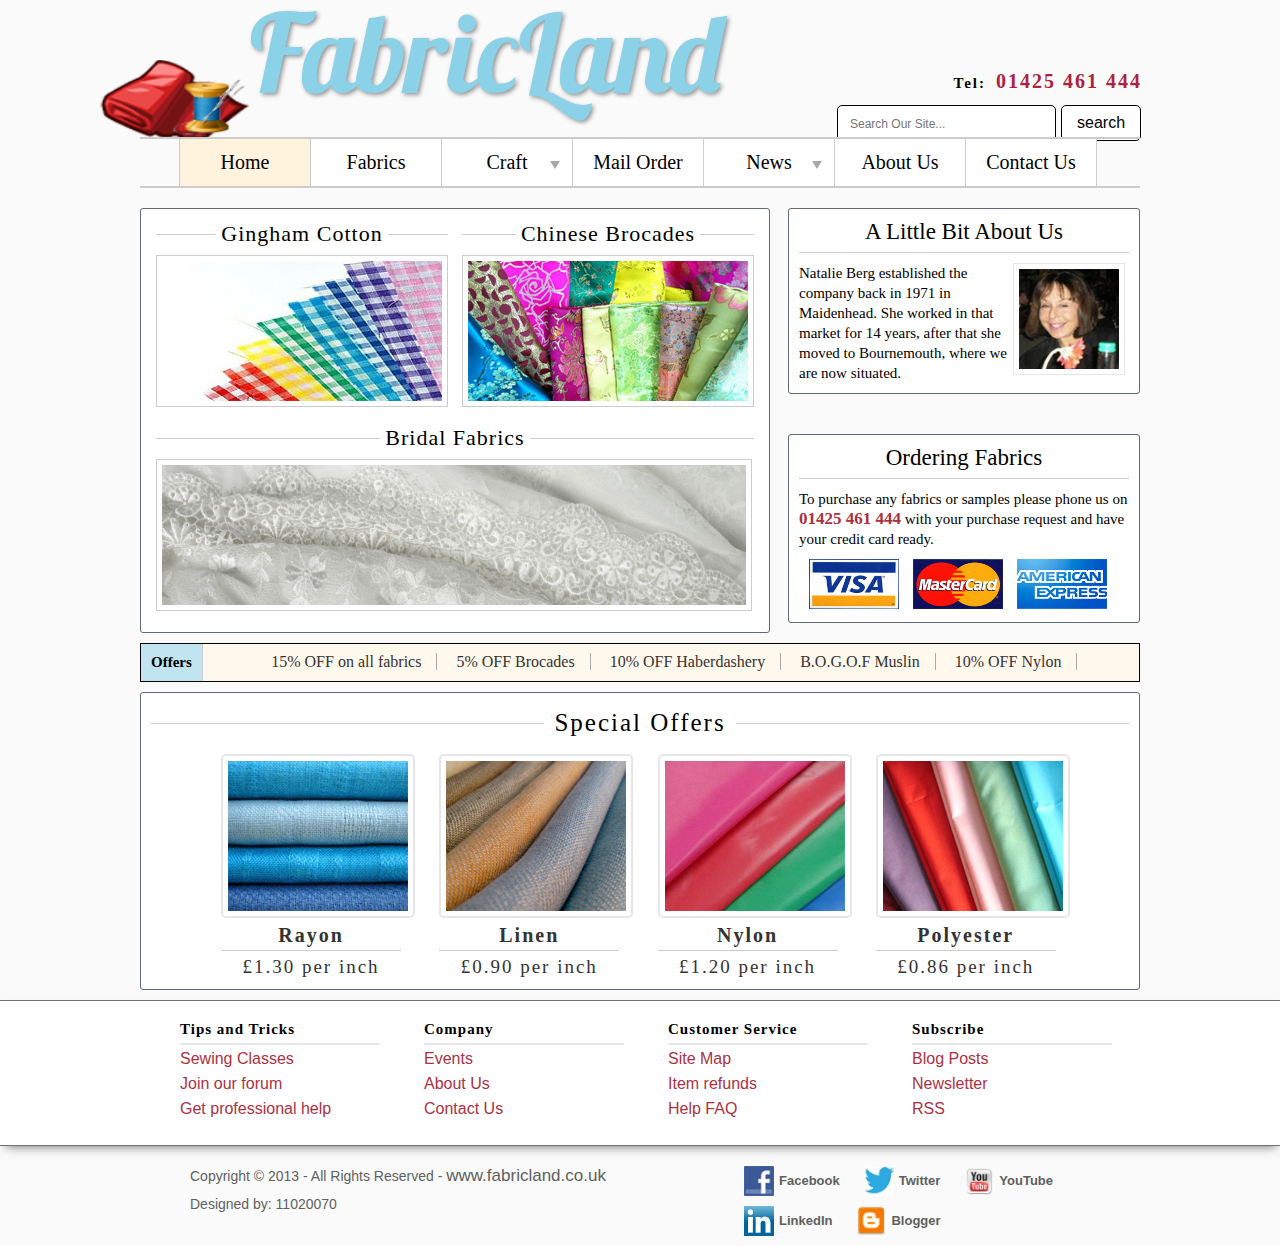
<file: index.html>
<!DOCTYPE html>
<html>
	<head>
		<meta charset=utf-8 />
		
		<title>FabricLand | Home</title>
		
		<link rel="stylesheet" type="text/css" media="screen" href="css/indexCSS.css" />
		<link rel="stylesheet" href="css/template.css" />
		<link rel="stylesheet" href="css/Reset.css" />
		
		<!--Load PrettyPhoto JS and APIs. -->
		<script src="http://ajax.googleapis.com/ajax/libs/jquery/1.7.1/jquery.min.js" type="text/javascript"></script>
		<script src="prettyPhoto/js/jquery.prettyPhoto.js" type="text/javascript"></script>
		<link rel="stylesheet" href="prettyPhoto/css/prettyPhoto.css" type="text/css" media="screen" title="prettyPhoto main stylesheet" />
		<!--script src="js/jquery.lint.js" type="text/javascript"></script-->
	</head>
	
	<body>
		
		<header id="main_header">
			
			<!--Wrapper for the header content start. -->
			<div id="header_wrapper" class="wrapper">
				
				<a href="index.html">
					<img id="banner_img" src="images/banner_img.png" alt="scissors" />
				</a>
				
				<!--Main website heading.-->
				<a href="index.html">
					<h1 id="main_heading">FabricLand</h1>
				</a>
				
				<!-- Section element contains search bar, and FabricLand telephone number. -->
				<section id="header_contact_container">
				
					<!-- FabricLand Telephone number. -->
					<p class="header_contacts"><span class="contact_title">Tel:</span>01425 461 444</p>
					
					<!--Search button start-->
					<div id="search_container">
						<form action="#" method="GET">
							<input id="search_box" type="text" placeholder="Search Our Site..." />
							<input id="search_button" type="submit" value="search" />
						</form>
					<!--Search button end-->
					</div>
					
				<!-- header_contact_container END. -->
				</section>
				
				<!--Top navigation start -->
				<nav>
					<ul>
						<li>
							<a id="current_page" href="index.html">Home</a>
						</li>
						<li class="dropdown">
							<a href="fabricPage.html">Fabrics</a>
						</li>
						<li class="dropdown">
							<a href="#">Craft</a>
							<div class="arrow-down"></div>
							<ul>
								<li><a href="#">Needlecrafts</a></li>
								<li><a href="#">Threads</a></li>
								<li><a href="#">Lace</a></li>
								<li><a href="#">Adhesives</a></li>
							</ul>
						</li>
						<li>
							<a href="#">Mail Order</a>
						</li>						
						<li>
							<a href="#">News</a>
							<div class="arrow-down"></div>
							<ul>
								<li><a href="#">New Fabrics</a></li>
								<li><a href="#">Blog Posts</a></li>
								<li><a href="#">What's Hot</a></li>
								<li><a href="#">Newsletter</a></li>
							</ul>
						</li>
						<li>
							<a href="aboutUs.html">About Us</a>
						</li>
						<li>
							<a href="contactUs.html">Contact Us</a>
						</li>
					</ul>
				<!--Top navigation END. -->
				</nav>
			
			<!-- Header wrapper End. -->			
			</div>
		
		<!--Header ENDS. -->
		</header>
		
		<!--Wrapper containin the all the main content of the webpage. -->
		<div class="wrapper">	
			
			<!--Div element contains suggested product catagory. -->
			<div class="content" id="left_contents">
				
				<article class="product_catagory">
					<h3><span>Gingham Cotton</span></h3>
					<a class="prettyPhoto hover" href="images/fabrics/pollycottonBig.jpg">
						<img src="images/fabrics/pollycotton.jpg" alt="Fabric name" title="fabric name"/>
					</a>
				</article>
				
				<article class="product_catagory">
					<h3><span>Chinese Brocades</span></h3>
					<a class="prettyPhoto hover" href="images/fabrics/chineseBig.jpg">
						<img src="images/fabrics/chinese.jpg" alt="Fabric name" title="fabric name"/>
					</a>
				</article>
				
				<article class="product_catagory" id="product_bottom">
					<h3><span>Bridal Fabrics</span></h3>
					<a class="prettyPhoto hover" href="images/fabrics/brideBig.jpg">
						<img src="images/fabrics/bride.jpg" alt="Fabric name" title="fabric name"/>
					</a>
				</article>
				
			<!--Suggested product catagory END. -->
			</div>
			
			<!--Div conains the Mini About Us, and Order Information elements. -->
			<div id="right_contents">
			
				<article class="content" id="mini_about_us">
					<h4 class="left_cont_title">A Little Bit About Us</h4>
					<p id="description">
						Natalie Berg established the company back in 1971 in Maidenhead. She worked in that market for 14 years, after that
						she moved to Bournemouth, where we are now situated.
					</p>
					<a class="prettyPhoto" href="images/natalie2Big.jpg">
						<img id="natalie" src="images/natalie2.jpg" alt="Natalie Berg" title="Natalie Berg" />
					</a>
				</article>
				
				<article class="content" id="fabric_order_info">
					<h4 class="left_cont_title">Ordering Fabrics</h4>
					<p>To purchase any fabrics or samples please phone us on <span>01425 461 444</span> with your purchase request and have your credit card ready.</p>
					<img src="images/credits/visa.jpg" alt="Visa credit card" title="Visa"/>
					<img src="images/credits/mastercard.jpg"  alt="MasterCard credit card" title="MasterCard" />
					<img src="images/credits/american.jpg"  alt="American Express credit card" title="American Express" />
				</article>

			</div>
			
			<!-- Section contains the special offers on products. -->
			<section id="offers">
				<h4>Offers</h4>
				<div>
					<a class="hover" href="">15% OFF on all fabrics</a>
					<a class="hover" href="">5% OFF Brocades</a>
					<a class="hover" href="">10% OFF Haberdashery</a>
					<a class="hover" href="">B.O.G.O.F Muslin</a>
					<a class="hover" href="">10% OFF Nylon</a>
				</div>
			</section>
			
			<!--Article contains featured products. -->
			<article class="content" id="featured_products">
			
				<h3 id="featured_products_title"><span>Special Offers</span></h3>
				
				<figure class="product">
					<a class="prettyPhoto hover" href="images/fabrics/rayonBig.jpg">
						<img src="images/fabrics/rayon.jpg" alt="Rayon fabric">
					</a>
					<figcaption>
						<a class="hover" href="#">
							<p>Rayon</p>
						</a>
						<p>
							<a class="hover" href="#">&pound;1.30 per inch</a>
						</p>
					</figcaption>
				</figure>
				
				<figure class="product">
					<a class="prettyPhoto hover" href="images/fabrics/linenBig.jpg">
						<img src="images/fabrics/linen.jpg" alt="Linen fabric">
					</a>
					<figcaption>
						<a class="hover" href="#">
							<p>Linen</p>
						</a>
						<p>
							<a class="hover" href="#">&pound;0.90 per inch</a>
						</p>
					</figcaption>
				</figure>
				
				<figure class="product">
					<a class="prettyPhoto hover" href="images/fabrics/nylonBig.jpg">
						<img src="images/fabrics/nylon.jpg" alt="Nylon fabric">
					</a>
					<figcaption>
						<a class="hover" href="#">
							<p>Nylon</p>
						</a>
						<p>
							<a class="hover" href="#">&pound;1.20 per inch</a>
						</p>
					</figcaption>
				</figure>
				
				<figure class="product">
					<a class="prettyPhoto hover" href="images/fabrics/polyesterBig.jpg">
						<img src="images/fabrics/polyester.jpg" alt="Polyester fabric">
					</a>
					<figcaption>
						<a class="hover" href="#">
							<p>Polyester</p>
						</a>
						<p>
							<a class="hover" href="#">&pound;0.86 per inch</a>
						</p>
					</figcaption>
				</figure>
			
			<!--Featured product article ENDS. -->
			</article>
		
		<!-- Main content wrapper END -->
		</div>
		
		<!--Footer for the webpage start. -->
		<footer>
		
			<!--Footer wrapper starts. -->
			<div id="footer_wrapper" class="wrapper">
			
				<!-- Sections contain footer links and catagories. -->
				
				<section class="footer_catagory">
					<h5 class="footer_title">Tips and Tricks</h5>
					<a href="#" class="footer_links hover">Sewing Classes</a>
					<a href="#" class="footer_links hover">Join our forum</a>
					<a href="#" class="footer_links hover">Get professional help</a>
				</section>
				
				<section class="footer_catagory">
					<h5 class="footer_title">Company</h5>
					<a href="#" class="footer_links hover">Events</a>
					<a href="#" class="footer_links hover">About Us</a>
					<a href="#" class="footer_links hover">Contact Us</a>
				</section>
				
				<section class="footer_catagory">
					<h5 class="footer_title">Customer Service</h5>
					<a href="#" class="footer_links hover">Site Map</a>
					<a href="#" class="footer_links hover">Item refunds</a>
					<a href="#" class="footer_links hover">Help FAQ</a>
				</section>
				
				<section class="footer_catagory">
					<h5 class="footer_title">Subscribe</h5>
					<a href="#" class="footer_links hover">Blog Posts</a>
					<a href="#" class="footer_links hover">Newsletter</a>
					<a href="#" class="footer_links hover">RSS</a>
				</section>
			
			<!--Footer wrapper ENDS. -->
			</div>
			
		<!-- Footer END. -->
		</footer>
		
		<!--Footer legal wrapper starts. -->
		<div class="wrapper">
		
			<!-- Copyright information.-->
			<section id="footer_legal">
				<p>Copyright &copy; 2013 - All Rights Reserved - <a class="hover" href="http://www.fabricland.co.uk" target="_blank">www.fabricland.co.uk</a></p>
				<p>Designed by: 11020070</p>
			</section>
			
			<!--Social links.-->
			<section id="footer_social">
				<ul>
					<li class="socials">
						<a class="social_links hover" href="http://www.facebook.com" target="_blank">
							<img src="images/facebook.jpg" alt="Facebook icon" title="Facebook"/><span>Facebook</span>
						</a>
					</li>
					<li class="socials">
						<a class="social_links hover" href="http://www.twitter.com" target="_blank">
							<img src="images/twitter.jpg" alt="Twitter icon" title="Twitter"/><span>Twitter</span>
						</a>
					</li>
					<li class="socials">
						<a class="social_links hover" href="http://www.youtube.com" target="_blank">
							<img src="images/youtube.png" alt="YouTube icon" title="YouTube"/><span>YouTube</span>
						</a>
					</li>
					<li class="socials">
						<a class="social_links hover" href="http://www.linkedin.com" target="_blank">
							<img src="images/in.png" alt="LinkedIn icon" title="LinkedIn"/><span>LinkedIn</span>
						</a>
					</li>
					<li class="socials">
						<a class="social_links hover" href="http://www.blogger.com" target="_blank">
							<img src="images/blogger.png" alt="Blogger icon" title="Blogger"/><span>Blogger</span>
						</a>
					</li>
				</ul>
			<!--Social links END. -->
			</section>			
		
		<!--Footer legal wrapper Ends. -->
		</div>
		
		<!--Javascript to enable PrettyPhoto.-->
		<script type="text/javascript">
		  $(document).ready(function(){
			$("a[class^='prettyPhoto']").prettyPhoto();
			
		  });
		</script>

	</body>

</html>
</file>
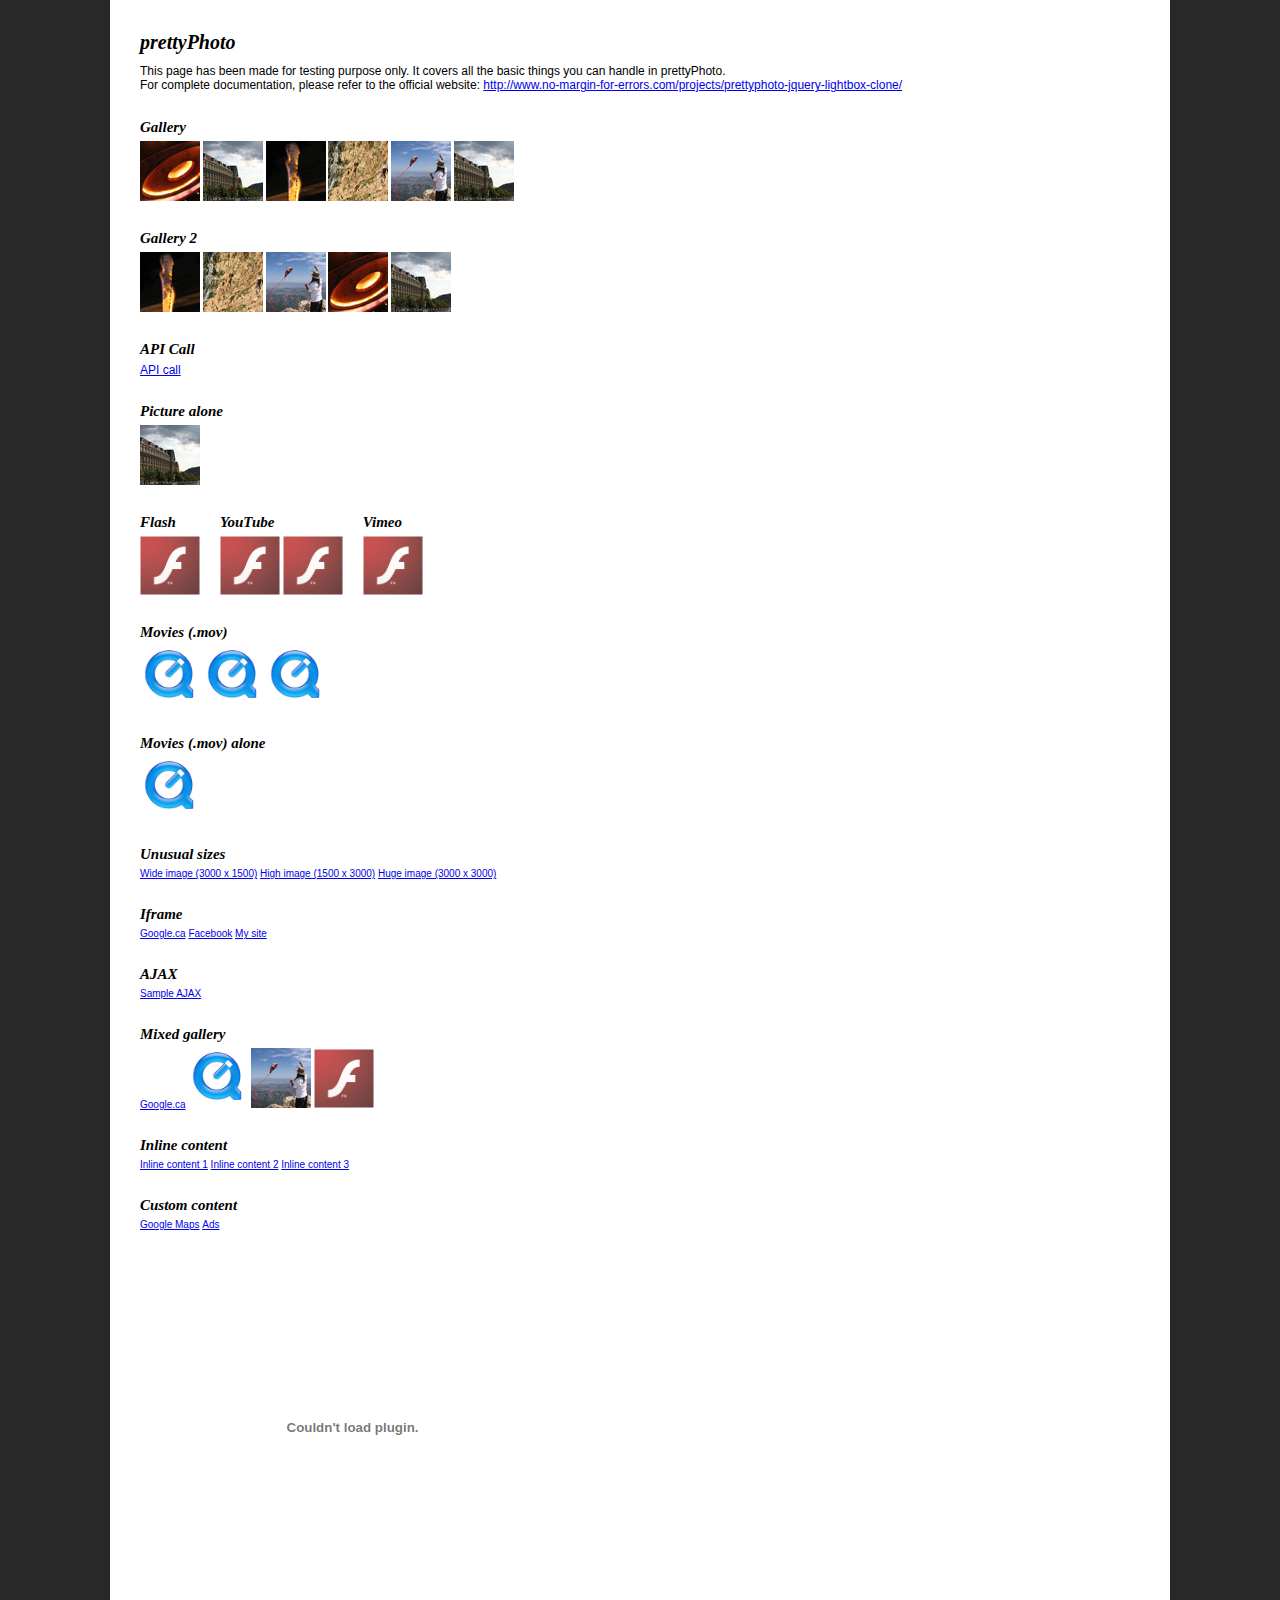
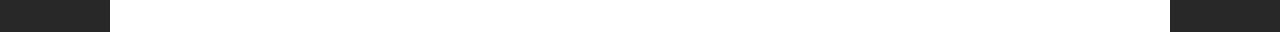
<file: prettyPhoto/index.html>
<!DOCTYPE html>
<html>
	<head>
		<title>jQuery lightbox clone - prettyPhoto - by Stephane Caron</title>
		<meta http-equiv="Content-Type" content="text/html; charset=utf-8" />
		<script src="https://ajax.googleapis.com/ajax/libs/jquery/1.9.0/jquery.min.js" type="text/javascript"></script>
		<!--script src="js/jquery.lint.js" type="text/javascript" charset="utf-8"></script-->
		<link rel="stylesheet" href="css/prettyPhoto.css" type="text/css" media="screen" title="prettyPhoto main stylesheet" charset="utf-8" />
		<script src="js/jquery.prettyPhoto.js" type="text/javascript" charset="utf-8"></script>
		
		<style type="text/css" media="screen">
			* { margin: 0; padding: 0; }
			
			body {
				background: #282828;
				font: 62.5%/1.2 Arial, Verdana, Sans-Serif;
				padding: 0 20px;
			}
			
			h1 { font-family: Georgia; font-style: italic; margin-bottom: 10px; }
			
			h2 {
				font-family: Georgia;
				font-style: italic;
				margin: 25px 0 5px 0;
			}
			
			p { font-size: 1.2em; }
			
			ul li { display: inline; }
			
			.wide {
				border-bottom: 1px #000 solid;
				width: 4000px;
			}
			
			.fleft { float: left; margin: 0 20px 0 0; }
			
			.cboth { clear: both; }
			
			#main {
				background: #fff;
				margin: 0 auto;
				padding: 30px;
				width: 1000px;
			}
		</style>
	</head>
	<body>
		<div id="main">
			<h1>prettyPhoto</h1>
			
			<p>This page has been made for testing purpose only. It covers all the basic things you can handle in prettyPhoto.</p>
	
			<p>For complete documentation, please refer to the official website: <a href="http://www.no-margin-for-errors.com/projects/prettyphoto-jquery-lightbox-clone/">http://www.no-margin-for-errors.com/projects/prettyphoto-jquery-lightbox-clone/</a></p>
	
			<h2>Gallery</h2>
			<ul class="gallery clearfix">
				<li><a href="images/fullscreen/1.JPG?lol=lol" rel="prettyPhoto[gallery1]" title="You can add caption to pictures. You can add caption to pictures. You can add caption to pictures."><img src="images/thumbnails/t_1.jpg" width="60" height="60" alt="Red round shape" /></a></li>
				<li><a href="images/fullscreen/2.jpg" rel="prettyPhoto[gallery1]"><img src="images/thumbnails/t_2.jpg" width="60" height="60" alt="Nice building" /></a></li>
				<li><a href="images/fullscreen/3.jpg" rel="prettyPhoto[gallery1]"><img src="images/thumbnails/t_3.jpg" width="60" height="60" alt="Fire!" /></a></li>
				<li><a href="images/fullscreen/4.jpg" rel="prettyPhoto[gallery1]"><img src="images/thumbnails/t_4.jpg" width="60" height="60" alt="Rock climbing" /></a></li>
				<li><a href="images/fullscreen/5.jpg" rel="prettyPhoto[gallery1]"><img src="images/thumbnails/t_5.jpg" width="60" height="60" alt="Fly kite, fly!" /></a></li>
				<li><a href="images/fullscreen/6.jpg" rel="prettyPhoto[gallery1]"><img src="images/thumbnails/t_2.jpg" width="60" height="60" alt="Nice building" /></a></li>
			</ul>

			<h2>Gallery 2</h2>
			<ul class="gallery clearfix">
				<li><a href="images/fullscreen/3.jpg" rel="prettyPhoto[gallery2]" title="How is the description on that one? How is the description on that one? How is the description on that one? "><img src="images/thumbnails/t_3.jpg" width="60" height="60" alt="This is a pretty long title" /></a></li>
				<li><a href="images/fullscreen/4.jpg" rel="prettyPhoto[gallery2]" title="Description on a single line."><img src="images/thumbnails/t_4.jpg" width="60" height="60" alt="" /></a></li>
				<li><a href="images/fullscreen/5.jpg" rel="prettyPhoto[gallery2]"><img src="images/thumbnails/t_5.jpg" width="60" height="60" alt="" /></a></li>
				<li><a href="images/fullscreen/1.jpg" rel="prettyPhoto[gallery2]"><img src="images/thumbnails/t_1.jpg" width="60" height="60" alt="" /></a></li>
				<li><a href="images/fullscreen/2.jpg" rel="prettyPhoto[gallery2]"><img src="images/thumbnails/t_2.jpg" width="60" height="60" alt="" /></a></li>
			</ul>

			<h2>API Call</h2>
			<script type="text/javascript" charset="utf-8">
				api_gallery=['images/fullscreen/1.JPG','images/fullscreen/2.jpg','images/fullscreen/3.JPG'];
				api_titles=['API Call Image 1','API Call Image 2','API Call Image 3'];
				api_descriptions=['Description 1','Description 2','Description 3'];
			</script>
			<p><a href="#" onclick="$.prettyPhoto.open(api_gallery,api_titles,api_descriptions); return false">API call</a></p>

			<h2>Picture alone</h2>
			<ul class="gallery clearfix">
				<li><a href="images/fullscreen/2.jpg" rel="prettyPhoto" title="&lt;a href=&#x27;http://www.google.ca&#x27; target=&#x27;_blank&#x27; &gt;This will open Google.com in a new window&lt;/a&gt;"><img src="images/thumbnails/t_2.jpg" width="60" height="60" alt="Picture alone 1" /></a></li>
			</ul>
			<div class="fleft">
				<h2>Flash</h2>
				<ul class="gallery clearfix">
					<li><a href="http://www.adobe.com/products/flashplayer/include/marquee/design.swf?width=792&amp;height=294" rel="prettyPhoto[flash]" title="Flash 10 demo"><img src="images/thumbnails/flash-logo.png" width="60" alt="Flash 10 demo" /></a></li>
				</ul>
			</div>
			<div class="fleft">
				<h2>YouTube</h2>
				<ul class="gallery clearfix">
					<li><a href="http://www.youtube.com/watch?v=kh29_SERH0Y?rel=0" rel="prettyPhoto" title="YouTube demo"><img src="images/thumbnails/flash-logo.png" width="60" alt="" /></a></li>
					<li><a href="http://youtu.be/kh29_SERH0Y?rel=0" rel="prettyPhoto" title="YouTube demo"><img src="images/thumbnails/flash-logo.png" width="60" alt="" /></a></li>
				</ul>
			</div>
			<div class="fleft">
				<h2>Vimeo</h2>
				<ul class="gallery clearfix">
					<li><a href="http://vimeo.com/7874398&width=700" rel="prettyPhoto" title="Vimeo video"><img src="images/thumbnails/flash-logo.png" width="60" alt="VIMEO!" /></a></li>
				</ul>
			</div>
			
			<br class="cboth" />
	
			<h2>Movies (.mov)</h2>
			<ul class="gallery clearfix">
				<li><a href="http://trailers.apple.com/movies/disney/tronlegacy/tronlegacy-tsr1_r640s.mov?width=640&height=272" rel="prettyPhoto[movies]" title="Tron!"><img src="images/thumbnails/quicktime-logo.gif" alt="Tron teaser" width="60" /></a></li>
				<li><a href="http://trailers.apple.com/movies/sony_pictures/karatekid/karatekid-tlr3_r640s.mov?width=640&height=304" rel="prettyPhoto[movies]" title="The Karate Kid"><img src="images/thumbnails/quicktime-logo.gif" alt="The Karate Kid" width="60" /></a></li>
				<li><a href="http://trailers.apple.com/movies/paramount/shutterisland/shutterisland-tvspot1_r640s.mov?width=640&height=272" rel="prettyPhoto[movies]" title="Shutter Island"><img src="images/thumbnails/quicktime-logo.gif" alt="Shutter Island" width="60" /></a></li>
			</ul>
	
			<h2>Movies (.mov) alone</h2>
			<ul class="gallery clearfix">
				<li><a href="http://trailers.apple.com/movies/disney/tronlegacy/tronlegacy-tsr1_r640s.mov?width=640&height=272" rel="prettyPhoto" title="Tron!"><img src="images/thumbnails/quicktime-logo.gif" alt="Tron teaser" width="60" /></a></li>
			</ul>
	
			<h2>Unusual sizes</h2>
			<ul class="gallery clearfix">
				<li><a href="images/fullscreen/wide.gif" rel="prettyPhoto[unusual]">Wide image (3000 x 1500)</a></li>
				<li><a href="images/fullscreen/high.gif" rel="prettyPhoto[unusual]">High image (1500 x 3000)</a></li>
				<li><a href="images/fullscreen/huge.gif" rel="prettyPhoto[unusual]">Huge image (3000 x 3000)</a></li>
			</ul>
	
			<h2>Iframe</h2>
			<ul class="gallery clearfix">
				<li><a href="http://www.google.com/search?ie=UTF-8&amp;oe=UTF-8&amp;q=prettyphoto&amp;iframe=true&amp;width=100%&amp;height=100%" rel="prettyPhoto[iframe]">Google.ca</a></li>
				<li><a href="http://www.facebook.com?iframe=true&amp;width=600&amp;height=300" rel="prettyPhoto[iframe]">Facebook</a></li>
				<li><a href="http://nmfe.co?iframe=true&amp;width=300&amp;height=200" rel="prettyPhoto[iframe]">My site</a></li>
			</ul>
	
			<h2>AJAX</h2>
			<ul class="gallery clearfix">
				<li><a href="xhr_response.html?ajax=true&amp;width=400&amp;height=160" rel="prettyPhoto[ajax]">Sample AJAX</a></li>
			</ul>
	
			<h2>Mixed gallery</h2>
			<ul class="gallery clearfix">
				<li><a href="http://www.google.ca?iframe=true&amp;width=1000&amp;height=500" rel="prettyPhoto[mixed]">Google.ca</a></li>
				<li><a href="http://trailers.apple.com/movies/disney/tronlegacy/tronlegacy-tsr1_r640s.mov?width=640&height=272" rel="prettyPhoto[mixed]" title="Tron!"><img src="images/thumbnails/quicktime-logo.gif" alt="Tron teaser" width="60" /></a></li>
				<li><a href="images/fullscreen/5.jpg" rel="prettyPhoto[mixed]"><img src="images/thumbnails/t_5.jpg" width="60" height="60" alt="" /></a></li>
				<li><a href="http://www.adobe.com/products/flashplayer/include/marquee/design.swf?width=792&amp;height=294" rel="prettyPhoto[mixed]" title="Flash 10 demo"><img src="images/thumbnails/flash-logo.png" width="60" alt="Flash 10 demo" /></a></li>
			</ul>
	
			<h2>Inline content</h2>
			<ul class="gallery clearfix">
				<li><a href="#inline_demo" rel="prettyPhoto[inline]">Inline content 1</a></li>
				<li><a href="#inline_demo2" rel="prettyPhoto[inline]">Inline content 2</a></li>
				<li><a href="#inline_demo3" rel="prettyPhoto[inline]">Inline content 3</a></li>
			</ul>
			<div id="inline_demo" style="display:none;">
				<p><a href="http://www.google.ca?iframe=true&amp;width=1000&amp;height=500">Google.ca</a></p>
				<p>Lorem ipsum dolor sit amet, consectetur adipisicing elit, sed do eiusmod tempor incididunt ut labore et dolore magna aliqua. Ut enim ad minim veniam, quis nostrud exercitation ullamco laboris nisi ut aliquip ex ea commodo consequat. Duis aute irure dolor in reprehenderit in voluptate velit esse cillum dolore eu fugiat nulla pariatur. Excepteur sint occaecat cupidatat non proident, sunt in culpa qui officia deserunt mollit anim id est laborum.</p>
			</div>
			<div id="inline_demo2" style="display:none;">
				<p>Lorem ipsum dolor sit amet, consectetur adipisicing elit, sed do eiusmod tempor incididunt ut labore et dolore magna aliqua. Ut enim ad minim veniam, quis nostrud exercitation ullamco laboris nisi ut aliquip ex ea commodo consequat. Duis aute irure dolor in reprehenderit in voluptate velit esse cillum dolore eu fugiat nulla pariatur. Excepteur sint occaecat cupidatat non proident, sunt in culpa qui officia deserunt mollit anim id est laborum.</p>
				<p>Lorem ipsum dolor sit amet, consectetur adipisicing elit, sed do eiusmod tempor incididunt ut labore et dolore magna aliqua. Ut enim ad minim veniam, quis nostrud exercitation ullamco laboris nisi ut aliquip ex ea commodo consequat. Duis aute irure dolor in reprehenderit in voluptate velit esse cillum dolore eu fugiat nulla pariatur. Excepteur sint occaecat cupidatat non proident, sunt in culpa qui officia deserunt mollit anim id est laborum.</p>
				<p>Lorem ipsum dolor sit amet, consectetur adipisicing elit, sed do eiusmod tempor incididunt ut labore et dolore magna aliqua. Ut enim ad minim veniam, quis nostrud exercitation ullamco laboris nisi ut aliquip ex ea commodo consequat. Duis aute irure dolor in reprehenderit in voluptate velit esse cillum dolore eu fugiat nulla pariatur. Excepteur sint occaecat cupidatat non proident, sunt in culpa qui officia deserunt mollit anim id est laborum.</p>
				<p>Lorem ipsum dolor sit amet, consectetur adipisicing elit, sed do eiusmod tempor incididunt ut labore et dolore magna aliqua. Ut enim ad minim veniam, quis nostrud exercitation ullamco laboris nisi ut aliquip ex ea commodo consequat. Duis aute irure dolor in reprehenderit in voluptate velit esse cillum dolore eu fugiat nulla pariatur. Excepteur sint occaecat cupidatat non proident, sunt in culpa qui officia deserunt mollit anim id est laborum.</p>
			</div>
			<div id="inline_demo3" style="display:none;">
				<p>Lorem ipsum dolor sit amet, consectetur adipisicing elit, sed do eiusmod tempor incididunt ut labore et dolore magna aliqua. Ut enim ad minim veniam, quis nostrud exercitation ullamco laboris nisi ut aliquip ex ea commodo consequat. Duis aute irure dolor in reprehenderit in voluptate velit esse cillum dolore eu fugiat nulla pariatur. Excepteur sint occaecat cupidatat non proident, sunt in culpa qui officia deserunt mollit anim id est laborum.</p>
				<p>Lorem ipsum dolor sit amet, consectetur adipisicing elit, sed do eiusmod tempor incididunt ut labore et dolore magna aliqua. Ut enim ad minim veniam, quis nostrud exercitation ullamco laboris nisi ut aliquip ex ea commodo consequat. Duis aute irure dolor in reprehenderit in voluptate velit esse cillum dolore eu fugiat nulla pariatur. Excepteur sint occaecat cupidatat non proident, sunt in culpa qui officia deserunt mollit anim id est laborum.</p>
				<p><img src="images/fullscreen/2.jpg" /></p>
			</div>
	
			<h2>Custom content</h2>
			<ul id="custom_content" class="gallery clearfix">
				<li><a href="#?custom=true&width=260&height=270" rel="prettyPhoto">Google Maps</a></li>
				<li><a href="#?custom=true&width=260&height=400" rel="prettyPhoto">Ads</a></li>
			</ul>
			
			<br /><br />
			
			<object width="425" height="344"><param name="movie" value="http://www.youtube.com/v/_HOMoTqEASY&hl=en&fs=1&"></param><param name="allowFullScreen" value="true"></param><param name="allowscriptaccess" value="always"></param><param name="wmode" value="opaque"></param><embed src="http://www.youtube.com/v/_HOMoTqEASY&hl=en&fs=1&" type="application/x-shockwave-flash" allowscriptaccess="always" allowfullscreen="true" width="425" height="344" wmode="opaque"></embed></object>
			<iframe title="YouTube video player" width="425" height="344" src="http://www.youtube.com/embed/_HOMoTqEASY" frameborder="0" allowfullscreen></iframe>
	
			<script type="text/javascript" charset="utf-8">
			$(document).ready(function(){
				$("area[rel^='prettyPhoto']").prettyPhoto();
				
				$(".gallery:first a[rel^='prettyPhoto']").prettyPhoto({animation_speed:'normal',theme:'light_square',slideshow:3000, autoplay_slideshow: true});
				$(".gallery:gt(0) a[rel^='prettyPhoto']").prettyPhoto({animation_speed:'fast',slideshow:10000, hideflash: true});
		
				$("#custom_content a[rel^='prettyPhoto']:first").prettyPhoto({
					custom_markup: '<div id="map_canvas" style="width:260px; height:265px"></div>',
					changepicturecallback: function(){ initialize(); }
				});

				$("#custom_content a[rel^='prettyPhoto']:last").prettyPhoto({
					custom_markup: '<div id="bsap_1259344" class="bsarocks bsap_d49a0984d0f377271ccbf01a33f2b6d6"></div><div id="bsap_1237859" class="bsarocks bsap_d49a0984d0f377271ccbf01a33f2b6d6" style="height:260px"></div><div id="bsap_1251710" class="bsarocks bsap_d49a0984d0f377271ccbf01a33f2b6d6"></div>',
					changepicturecallback: function(){ _bsap.exec(); }
				});
			});
			</script>
	
			<!-- Google Maps Code -->
			<script type="text/javascript"
			    src="http://maps.google.com/maps/api/js?sensor=true">
			</script>
			<script type="text/javascript">
			  function initialize() {
			    var latlng = new google.maps.LatLng(-34.397, 150.644);
			    var myOptions = {
			      zoom: 8,
			      center: latlng,
			      mapTypeId: google.maps.MapTypeId.ROADMAP
			    };
			    var map = new google.maps.Map(document.getElementById("map_canvas"),
			        myOptions);
			  }

			</script>
			<!-- END Google Maps Code -->
	
			<!-- BuySellAds.com Ad Code -->
			<style type="text/css" media="screen">
				.bsap a { float: left; }
			</style>
			<script type="text/javascript">
			(function(){
			  var bsa = document.createElement('script');
			     bsa.type = 'text/javascript';
			     bsa.async = true;
			     bsa.src = '//s3.buysellads.com/ac/bsa.js';
			  (document.getElementsByTagName('head')[0]||document.getElementsByTagName('body')[0]).appendChild(bsa);
			})();
			</script>
			<!-- END BuySellAds.com Ad Code -->
	</div>
	</body>
</html>
</file>
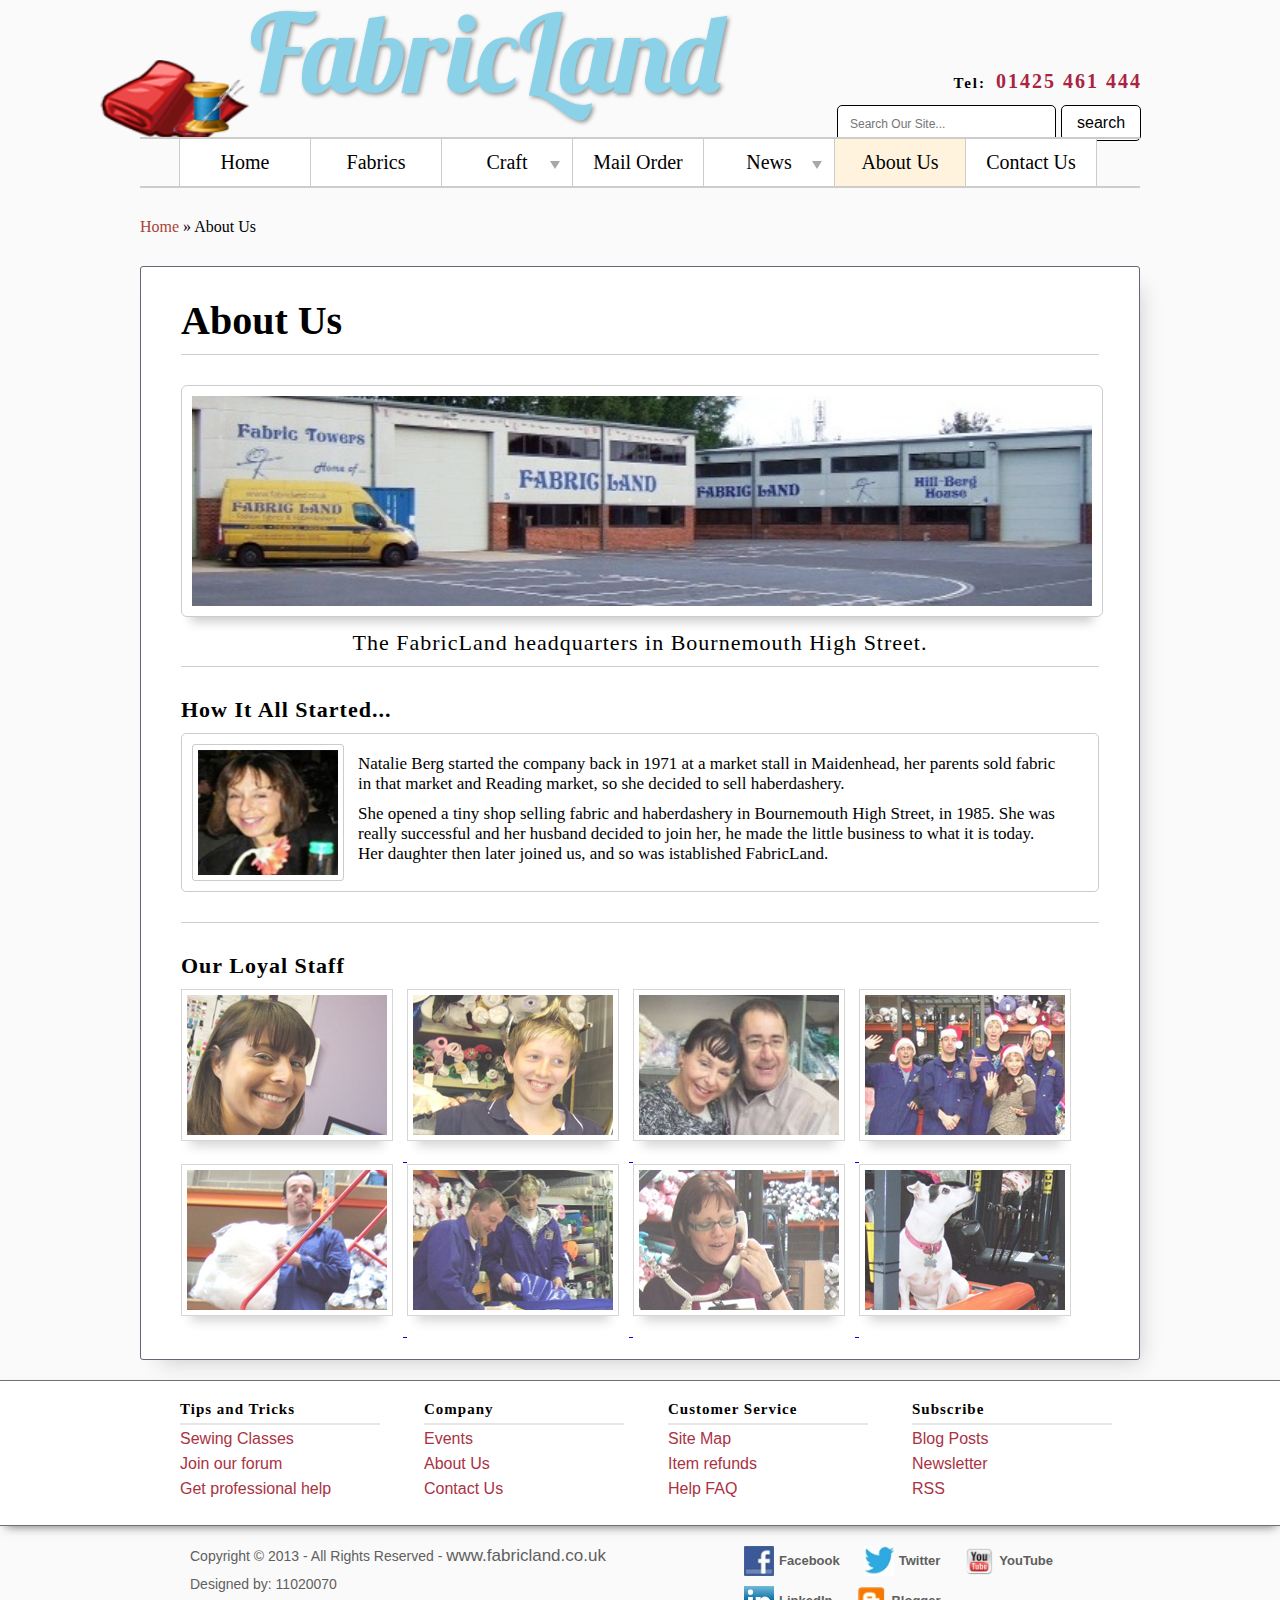
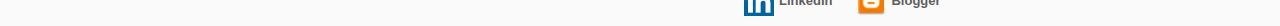
<file: aboutUs.html>
<!DOCTYPE html>
<html>
	<head>
		<meta charset=utf-8 />
		
		<title>FabricLand | About Us</title>
		
		<link rel="stylesheet" type="text/css" media="screen" href="css/aboutusCSS.css" />
		<link rel="stylesheet" href="css/template.css" />
		<link rel="stylesheet" href="css/Reset.css" />
		
		<!--Load PrettyPhoto JS and APIs. -->
		<script src="http://ajax.googleapis.com/ajax/libs/jquery/1.7.1/jquery.min.js" type="text/javascript"></script>
		<script src="prettyPhoto/js/jquery.prettyPhoto.js" type="text/javascript"></script>
		<link rel="stylesheet" href="prettyPhoto/css/prettyPhoto.css" type="text/css" media="screen" title="prettyPhoto main stylesheet" />
		<!--script src="js/jquery.lint.js" type="text/javascript"></script-->
	</head>
	
	<body>
	
		<header id="main_header">
			
			<!--Wrapper for the header content start. -->
			<div id="header_wrapper" class="wrapper">
				
				<a href="index.html">
					<img id="banner_img" src="images/banner_img.png" alt="scissors" />
				</a>
				
				<!--Main website heading.-->
				<a href="index.html">
					<h1 id="main_heading">FabricLand</h1>
				</a>
				
				<!-- Section element contains search bar, and FabricLand telephone number. -->
				<section id="header_contact_container">
				
					<!-- FabricLand Telephone number. -->
					<p class="header_contacts"><span class="contact_title">Tel:</span>01425 461 444</p>
					
					<!--Search button start-->
					<div id="search_container">
						<form action="#" method="GET">
							<input id="search_box" type="text" placeholder="Search Our Site..." />
							<input id="search_button" type="submit" value="search" />
						</form>
					<!--Search button end-->
					</div>
					
				<!-- header_contact_container END. -->
				</section>
				
				<!--Top navigation start -->
				<nav>
					<ul>
						<li>
							<a href="index.html">Home</a>
						</li>
						<li class="dropdown">
							<a href="fabricPage.html">Fabrics</a>
						</li>
						<li class="dropdown">
							<a href="#">Craft</a>
							<div class="arrow-down"></div>
							<ul>
								<li><a href="#">Needlecrafts</a></li>
								<li><a href="#">Threads</a></li>
								<li><a href="#">Lace</a></li>
								<li><a href="#">Adhesives</a></li>
							</ul>
						</li>
						<li>
							<a href="#">Mail Order</a>
						</li>						
						<li>
							<a href="#">News</a>
							<div class="arrow-down"></div>
							<ul>
								<li><a href="#">New Fabrics</a></li>
								<li><a href="#">Blog Posts</a></li>
								<li><a href="#">What's Hot</a></li>
								<li><a href="#">Newsletter</a></li>
							</ul>
						</li>
						<li>
							<a id="current_page" href="aboutUs.html">About Us</a>
						</li>
						<li>
							<a href="contactUs.html">Contact Us</a>
						</li>
					</ul>
				<!--Top navigation END. -->
				</nav>
			
			<!-- Header wrapper End. -->			
			</div>
		
		<!--Header ENDS. -->
		</header>
		
		<!--Wrapper containin the all the main content of the webpage. -->
		<div class="wrapper">	
			
			<!--Breadcrumbs to let users know where they are in the website. -->
			<p id="breadcrumbs">
				<a class="hover" href="#">Home</a> &raquo;
				About Us
			</p>	
			
			<!-- The div containing all the main content for the webpage. -->
			<div id="content">	
				
				<h2>About Us</h2>
				
				<!--This figure tag contains the image of the FabricLand headquarters, and a caption. -->
				<figure class="product">
					<a class="prettyPhoto" href="images/shopBig.jpg" >
						<img id="img_headquarters" src="images/shop.jpg" alt="FabricLand headquarters" title="The FabricLand headquarters"/>
					</a>
					<figcaption id="headquarter_caption">
						<p>The FabricLand headquarters in Bournemouth High Street.</p>
					</figcaption>
				</figure>			
				
				<!--This article tag contains the history of FabricLand, and an image of Natalie.-->
				<article id="about_the_business">
					
					<h3>How It All Started...</h3>
					
					<figure id="natalie_profile">
						<a class="prettyPhoto" href="images/natalie2Big.jpg" >
							<img id="natalie" src="images/natalie2.jpg" alt="Natalie Berg" title="Natalie Berg" />
						</a>
						<figcaption class="caption">
							<p> 
								Natalie Berg started the company back in 1971 at a market stall in Maidenhead, 
								her parents sold fabric in that market and Reading market, so she decided to 
								sell haberdashery. 
							</p>	
							<p>	
								She opened a tiny shop selling fabric and haberdashery in
								Bournemouth High Street, in 1985. She was really successful and 
								her husband decided to join her, he made the little business to what it is 
								today. Her daughter then later joined us, and so was istablished FabricLand.
							</p>
						</figcaption>
					</figure>					
					
				<!--History of FabricLand article END.-->
				</article>
				
				<!-- This section tag contains some of the photos of the employees of FabricLand.-->
				<section>
				
					<h3 id="employees_title">Our Loyal Staff</h3>
					
					<div id="employees_container">
						<a class="prettyPhoto" href="images/employees/emp3.jpg">
							<img class="employee_img" src="images/employees/emp_thumbs/sandraThumb.jpg" alt="Sandra working hard" title="Sandra Mitchel" />
						</a>
						<a class="prettyPhoto" href="images/employees/emp2.jpg">
							<img class="employee_img" src="images/employees/emp_thumbs/timThumb.jpg" alt="Little Tim" title="Tim Avery" />
						</a>
						<a class="prettyPhoto" href="images/employees/emp1.jpg" >
							<img class="employee_img" src="images/employees/emp_thumbs/natalieThumb.jpg" alt="Natalie and her husband" title="Natalie and her husband" />
						</a>
						<a class="prettyPhoto" href="images/employees/emp5.jpg" >
							<img class="employee_img" src="images/employees/emp_thumbs/warehouseThumb.jpg" alt="Warehouse workers" title="Workers in our warehouse" />
						</a>
						<a class="prettyPhoto" href="images/employees/emp6.jpg" >
							<img class="employee_img" src="images/employees/emp_thumbs/sidThumb.jpg" alt="Sid walking down the stairs" title="Sid Henry" />
						</a>
						<a class="prettyPhoto" href="images/employees/emp4.jpg" >
							<img class="employee_img" src="images/employees/emp_thumbs/JamesThumb.jpg" alt="James and Pete packing fabrics" title="James Chen & Pete Parker" />
						</a>
						<a class="prettyPhoto" href="images/employees/emp7.jpg" >
							<img class="employee_img" src="images/employees/emp_thumbs/susanThumb.jpg" alt="Susan taking and order" title="Susan Davidson" />
						</a>
						<a class="prettyPhoto" href="images/employees/emp8.jpg" >
							<img class="employee_img" src="images/employees/emp_thumbs/busterThumb.jpg" alt="Buster the Fabric Dog" title="Buster Baxter" />
						</a>
					</div>
					
				<!--Employee photo section END. -->
				</section>
			
			<!--Content container END -->
			</div>	
			
		<!-- Main wrapper END -->
		</div>
	
	
		<!--Footer for the webpage start. -->
		<footer>
		
			<!--Footer wrapper starts. -->
			<div id="footer_wrapper" class="wrapper">
			
				<!-- Sections contain footer links and catagories. -->
				
				<section class="footer_catagory">
					<h5 class="footer_title">Tips and Tricks</h5>
					<a href="#" class="footer_links hover">Sewing Classes</a>
					<a href="#" class="footer_links hover">Join our forum</a>
					<a href="#" class="footer_links hover">Get professional help</a>
				</section>
				
				<section class="footer_catagory">
					<h5 class="footer_title">Company</h5>
					<a href="#" class="footer_links hover">Events</a>
					<a href="#" class="footer_links hover">About Us</a>
					<a href="#" class="footer_links hover">Contact Us</a>
				</section>
				
				<section class="footer_catagory">
					<h5 class="footer_title">Customer Service</h5>
					<a href="#" class="footer_links hover">Site Map</a>
					<a href="#" class="footer_links hover">Item refunds</a>
					<a href="#" class="footer_links hover">Help FAQ</a>
				</section>
				
				<section class="footer_catagory">
					<h5 class="footer_title">Subscribe</h5>
					<a href="#" class="footer_links hover">Blog Posts</a>
					<a href="#" class="footer_links hover">Newsletter</a>
					<a href="#" class="footer_links hover">RSS</a>
				</section>
			
			<!--Footer wrapper ENDS. -->
			</div>
			
		<!-- Footer END. -->
		</footer>
		
		<!--Footer legal wrapper starts. -->
		<div class="wrapper">
		
			<!-- Copyright information.-->
			<section id="footer_legal">
				<p>Copyright &copy; 2013 - All Rights Reserved - <a class="hover" href="http://www.fabricland.co.uk" target="_blank">www.fabricland.co.uk</a></p>
				<p>Designed by: 11020070</p>
			</section>
			
			<!--Social links.-->
			<section id="footer_social">
				<ul>
					<li class="socials">
						<a class="social_links hover" href="http://www.facebook.com" target="_blank">
							<img src="images/facebook.jpg" alt="Facebook icon" title="Facebook"/><span>Facebook</span>
						</a>
					</li>
					<li class="socials">
						<a class="social_links hover" href="http://www.twitter.com" target="_blank">
							<img src="images/twitter.jpg" alt="Twitter icon" title="Twitter"/><span>Twitter</span>
						</a>
					</li>
					<li class="socials">
						<a class="social_links hover" href="http://www.youtube.com" target="_blank">
							<img src="images/youtube.png" alt="YouTube icon" title="YouTube"/><span>YouTube</span>
						</a>
					</li>
					<li class="socials">
						<a class="social_links hover" href="http://www.linkedin.com" target="_blank">
							<img src="images/in.png" alt="LinkedIn icon" title="LinkedIn"/><span>LinkedIn</span>
						</a>
					</li>
					<li class="socials">
						<a class="social_links hover" href="http://www.blogger.com" target="_blank">
							<img src="images/blogger.png" alt="Blogger icon" title="Blogger"/><span>Blogger</span>
						</a>
					</li>
				</ul>
			<!--Social links END. -->
			</section>				
		
		<!--Footer legal wrapper Ends. -->
		</div>
		
		<!--Javascript to enable PrettyPhoto.-->
		<script type="text/javascript">
		  $(document).ready(function(){
			$("a[class^='prettyPhoto']").prettyPhoto();
			
		  });
		</script>

	</body>

</html>
</file>
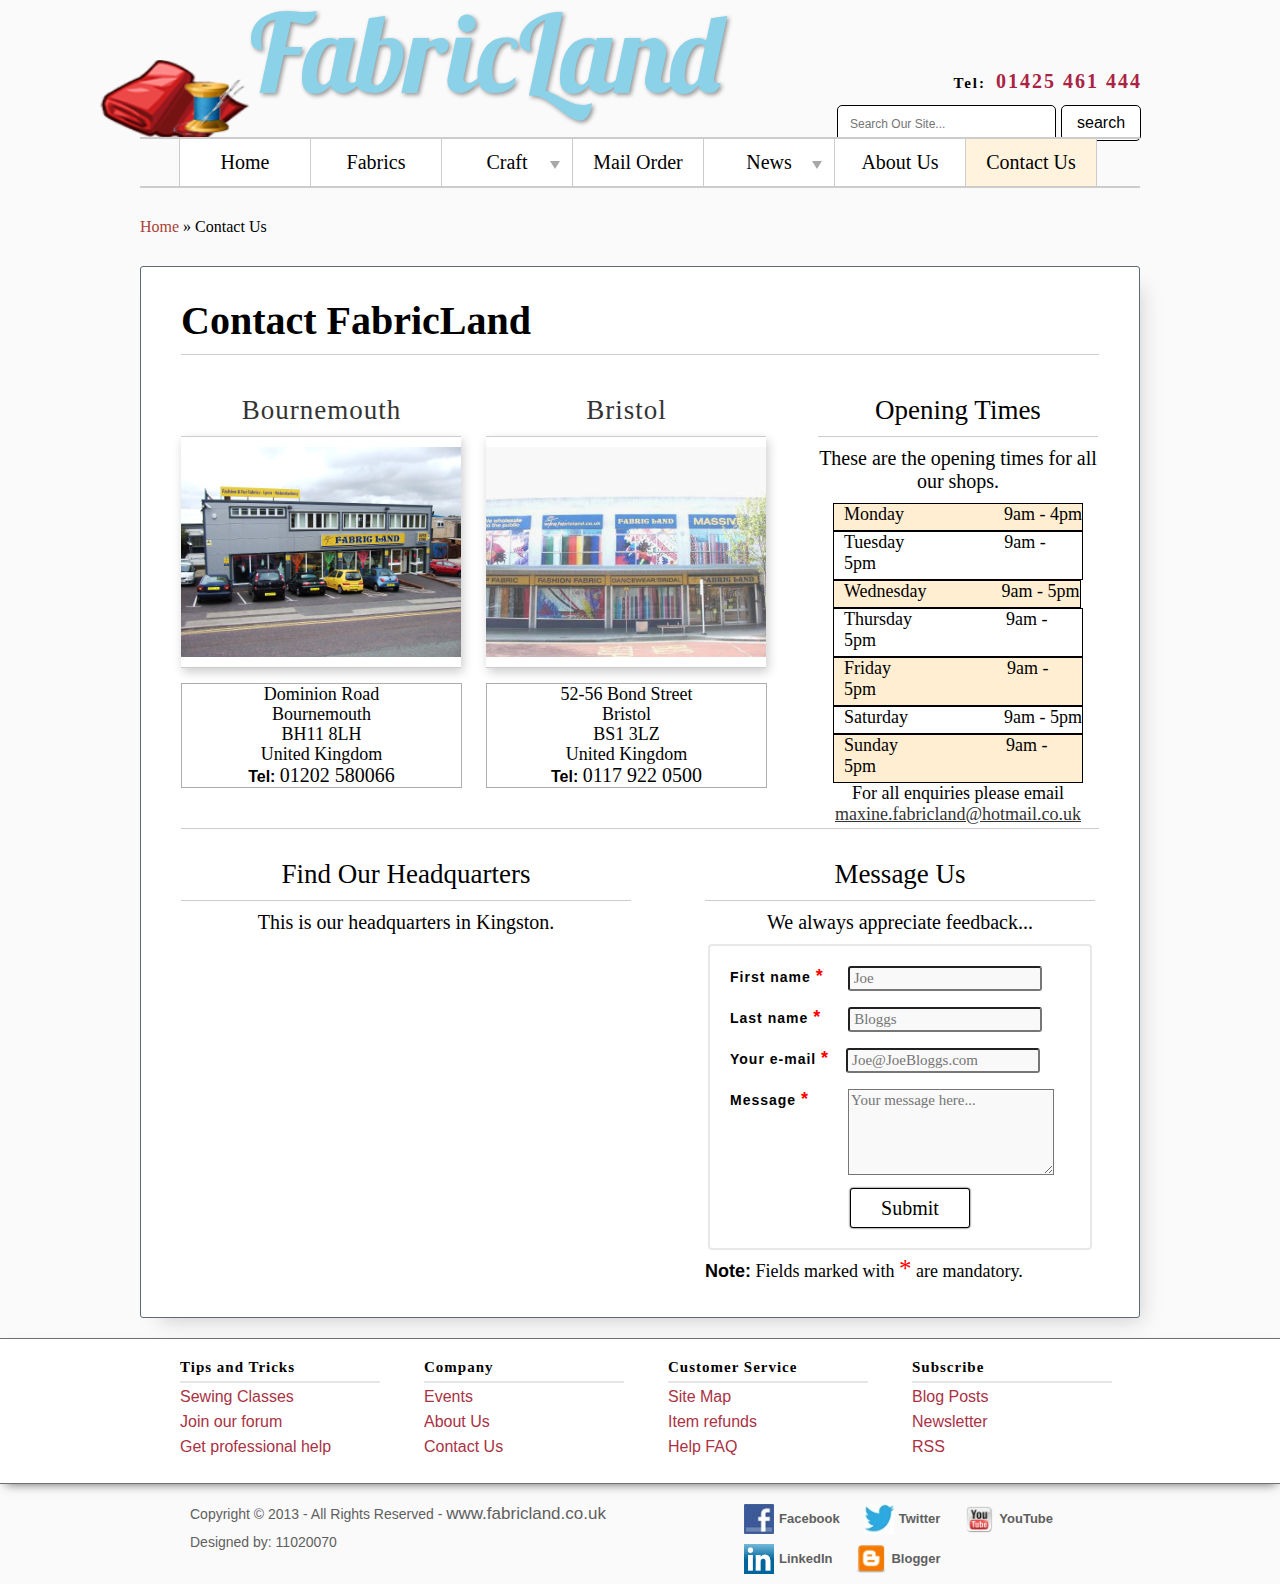
<file: contactUs.html>
<!DOCTYPE html>
<html>
	<head>
		<meta charset=utf-8 />
		
		<title>FabricLand | Contact Us</title>
		
		<link rel="stylesheet" type="text/css" media="screen" href="css/contactusCSS.css" />
		<link rel="stylesheet" href="css/template.css" />
		<link rel="stylesheet" href="css/Reset.css" />
		
		<!--Load PrettyPhoto JS and APIs. -->
		<script src="http://ajax.googleapis.com/ajax/libs/jquery/1.7.1/jquery.min.js" type="text/javascript"></script>
		<link rel="stylesheet" href="prettyPhoto/css/prettyPhoto.css" type="text/css" media="screen" title="prettyPhoto main stylesheet"/>
		<script src="prettyPhoto/js/jquery.prettyPhoto.js" type="text/javascript"></script>
		<!--script src="js/jquery.lint.js" type="text/javascript"></script-->
	
		<!--Aquire javascript file to validate the contact form -->
		<script type="text/javascript" src="js/formvalidation.js"></script>
	</head>
	
	<body>
	
		<header id="main_header">
			
			<!--Wrapper for the header content start. -->
			<div id="header_wrapper" class="wrapper">
				
				<a href="index.html">
					<img id="banner_img" src="images/banner_img.png" alt="scissors" />
				</a>
				
				<!--Main website heading.-->
				<a href="index.html">
					<h1 id="main_heading">FabricLand</h1>
				</a>
				
				<!-- Section element contains search bar, and FabricLand telephone number. -->
				<section id="header_contact_container">
				
					<!-- FabricLand Telephone number. -->
					<p class="header_contacts"><span class="contact_title">Tel:</span>01425 461 444</p>
					
					<!--Search button start-->
					<div id="search_container">
						<form action="#" method="GET">
							<input id="search_box" type="text" placeholder="Search Our Site..." />
							<input id="search_button" type="submit" value="search" />
						</form>
					<!--Search button end-->
					</div>
					
				<!-- header_contact_container END. -->
				</section>
				
				<!--Top navigation start -->
				<nav>
					<ul>
						<li>
							<a href="index.html">Home</a>
						</li>
						<li class="dropdown">
							<a href="fabricPage.html">Fabrics</a>
						</li>
						<li class="dropdown">
							<a href="#">Craft</a>
							<div class="arrow-down"></div>
							<ul>
								<li><a href="#">Needlecrafts</a></li>
								<li><a href="#">Threads</a></li>
								<li><a href="#">Lace</a></li>
								<li><a href="#">Adhesives</a></li>
							</ul>
						</li>
						<li>
							<a href="#">Mail Order</a>
						</li>						
						<li>
							<a href="#">News</a>
							<div class="arrow-down"></div>
							<ul>
								<li><a href="#">New Fabrics</a></li>
								<li><a href="#">Blog Posts</a></li>
								<li><a href="#">What's Hot</a></li>
								<li><a href="#">Newsletter</a></li>
							</ul>
						</li>
						<li>
							<a href="aboutUs.html">About Us</a>
						</li>
						<li>
							<a id="current_page" href="contactUs.html">Contact Us</a>
						</li>
					</ul>
				<!--Top navigation END. -->
				</nav>
			
			<!-- Header wrapper End. -->			
			</div>
		
		<!--Header ENDS. -->
		</header>
		
		<!--Wrapper containin the all the main content of the webpage. -->
		<div class="wrapper">	
			
			<!--Breadcrumbs to let users know where they are in the website. -->
			<p id="breadcrumbs">
				<a class="hover" href="#">Home</a> &raquo;
				Contact Us
			</p>	
			
			<!-- The div containing all the main content for the webpage. -->
			<div class="content">
				
				<!-- This section contains the shops and the opening time table displayed at the top section of the webpage. -->
				<section id="shop_container">
				
					<h3 id="section_title">Contact FabricLand</h3>
					
					<!--This section contains the Bournemouth FabricLand shop image and address. -->
					<section class="shops">	
						
						<!--This Div is used to create the h-card.-->
						<div class="vcard">
							
							<a class="fn hover" href="www.fabricland.co.uk">Bournemouth</a>
							
							<a class="prettyPhoto" href="images/shops/bournemouth_shop.jpg">
								<img src="images/shops/bournemouth_shop.jpg" alt="FabricLand in Bournemouth" title="FabricLand Bournemouth"/>
							</a>				
							
							<div class="adr">
								<div class="street-address">Dominion Road</div>
								<span class="locality">Bournemouth</span>
								<br/>
								<span class="postal-code">BH11 8LH</span>
								<br/>
								<span class="country-name">United Kingdom</span>
							</div>
							
							<div class="tel"><span>Tel: </span>01202 580066</div>						

						<!--H-card End -->
						</div>
						
					<!--Bournemouth Shop END -->
					</section>
					
					<!--This section contains the Bristol FabricLand shop image and address. -->
					<section class="shops">	
						
						<!--This Div is used to create the h-card.-->
						<div class="vcard">
							
							<a class="fn hover" href="www.fabricland.co.uk">Bristol</a>
							
							<a class="prettyPhoto" href="images/shops/bristol.JPG">
								<img src="images/shops/bristol.JPG" alt="FabricLand in Bristol" title="FabricLand Bristol" />
							</a>				
							
							<div class="adr">
								<div class="street-address">52-56 Bond Street</div>
								<span class="locality">Bristol</span>
								<br/>
								<span class="postal-code">BS1 3LZ</span>
								<br/>
								<span class="country-name">United Kingdom</span>
							</div>
							
							<div class="tel"><span>Tel: </span>0117 922 0500</div>												

						<!--H-card End -->
						</div>
						
					<!--Bristol Shop END -->
					</section>	
					
					<!--This section contains the opening times of the FabricLand shops. -->
					<Section id="opening_time_container">
						<h3>Opening Times</h3>
						<p>These are the opening times for all our shops.</p>
						<div id="opening_times">
								<p class="day colour">Monday<span>9am - 4pm</span></p>
								<p class="day">Tuesday<span>9am - 5pm</span></p>
								<p class="day colour">Wednesday<span>9am - 5pm</span></p>
								<p class="day">Thursday<span>9am - 5pm</span></p>
								<p class="day colour">Friday<span>9am - 5pm</span></p>
								<p class="day">Saturday<span>9am - 5pm</span></p>
								<p class="day colour">Sunday<span>9am - 5pm</span></p>
						</div>
						
						<p id="email">For all enquiries please email <a class="hover" href="mailto:maxine.fabricland@hotmail.co.uk">maxine.fabricland@hotmail.co.uk</a></p>
						
					</section>
					
				<!-- Top section END. -->
				</section>
				
				<!--This section contains the Google Maps for the FabricLand shop in Kingston. -->
				<section id="google_maps">
					<h3 id="google_maps_title">Find Our Headquarters</h3>
					<p id="sub_text">This is our headquarters in Kingston.</p>
					<!--The Googlemaps displaying the FabricLand headquarters in Kingston. -->
					<iframe src="https://maps.google.co.uk/maps?f=q&amp;source=embed&amp;hl=en&amp;geocode=&amp;q=33+Old+London+Road,+Kingston+upon+Thames&amp;aq=1&amp;oq=33+OLD+LONDON+ROAD+&amp;sll=51.64036,-2.359049&amp;sspn=0.00143,0.004128&amp;ie=UTF8&amp;hq=&amp;hnear=33+Old+London+Rd,+Kingston+upon+Thames+KT2+6ND,+United+Kingdom&amp;ll=51.410835,-0.299418&amp;spn=0.00143,0.004128&amp;t=m&amp;z=14&amp;layer=c&amp;cbll=51.410809,-0.29928&amp;panoid=BZnogPrlhsZBsd4-DxycOQ&amp;cbp=12,336.98,,0,4.8&amp;output=svembed"></iframe>
				</section>
				
				<!--This section contains the user feedback form. -->
				<section id="form_container">
				
					<h3 id="form_title">Message Us</h3>
					<p>We always appreciate feedback...</p>
				
					<!--The user feedback form.-->
					<form id="user_form" name="contactForm" onsubmit="return validateForm();">
					
							<!--First name title and input. -->
							<p id="first_name" class="input_title">First name <span class="asterisk_red">*</span></p>
							<input class="input_box" type="text" required name="first_name" placeholder="Joe" />
							
							<!--Surname title and input. -->
							<p id="last_name" class="input_title">Last name <span class="asterisk_red">*</span></p>
							<input class="input_box" type="text" required name="last_name" placeholder="Bloggs" />
							
							<!--E-mail address title and input. -->
							<p id="user_e-mail" class="input_title">Your e-mail <span class="asterisk_red">*</span></p>	
							<input class="input_box" type="email" required name="user_email" placeholder="Joe@JoeBloggs.com" pattern="[^ @]*@[^ @]*" />
							
							<!--Message title and input. -->		
							<p id="message" class="input_title">Message <span class="asterisk_red">*</span></p>
							<textarea class="input_box" name="message" required placeholder="Your message here..."></textarea>
							
							<!--Submit button. -->
							<button id="submit_button" type="submit" name="submit">Submit</button>
							
					<!--User feedback form END. -->	
					</form>					
					
					<!--This div contains the note to remind users to fill in the fields marked with a red asterisk.-->
					<div id="note">
						<span>Note:</span> Fields marked with <span class="asterisk_red">*</span> are mandatory.
					</div>					
				
				<!-- User feedback form END-->
				</section>					
				
			<!--content div ends -->	
			</div>

		<!-- Main wrapper END -->
		</div>
	
		<!--Footer for the webpage start. -->
		<footer>
		
			<!--Footer wrapper starts. -->
			<div id="footer_wrapper" class="wrapper">
			
				<!-- Sections contain footer links and catagories. -->
				
				<section class="footer_catagory">
					<h5 class="footer_title">Tips and Tricks</h5>
					<a href="#" class="footer_links hover">Sewing Classes</a>
					<a href="#" class="footer_links hover">Join our forum</a>
					<a href="#" class="footer_links hover">Get professional help</a>
				</section>
				
				<section class="footer_catagory">
					<h5 class="footer_title">Company</h5>
					<a href="#" class="footer_links hover">Events</a>
					<a href="#" class="footer_links hover">About Us</a>
					<a href="#" class="footer_links hover">Contact Us</a>
				</section>
				
				<section class="footer_catagory">
					<h5 class="footer_title">Customer Service</h5>
					<a href="#" class="footer_links hover">Site Map</a>
					<a href="#" class="footer_links hover">Item refunds</a>
					<a href="#" class="footer_links hover">Help FAQ</a>
				</section>
				
				<section class="footer_catagory">
					<h5 class="footer_title">Subscribe</h5>
					<a href="#" class="footer_links hover">Blog Posts</a>
					<a href="#" class="footer_links hover">Newsletter</a>
					<a href="#" class="footer_links hover">RSS</a>
				</section>
			
			<!--Footer wrapper ENDS. -->
			</div>
			
		<!-- Footer END. -->
		</footer>
		
		<!--Footer legal wrapper starts. -->
		<div class="wrapper">
		
			<!-- Copyright information.-->
			<section id="footer_legal">
				<p>Copyright &copy; 2013 - All Rights Reserved - <a class="hover" href="http://www.fabricland.co.uk" target="_blank">www.fabricland.co.uk</a></p>
				<p>Designed by: 11020070</p>
			</section>
			
			<!--Social links.-->
			<section id="footer_social">
				<ul>
					<li class="socials">
						<a class="social_links hover" href="http://www.facebook.com" target="_blank">
							<img src="images/facebook.jpg" alt="Facebook icon" title="Facebook"/><span>Facebook</span>
						</a>
					</li>
					<li class="socials">
						<a class="social_links hover" href="http://www.twitter.com" target="_blank">
							<img src="images/twitter.jpg" alt="Twitter icon" title="Twitter"/><span>Twitter</span>
						</a>
					</li>
					<li class="socials">
						<a class="social_links hover" href="http://www.youtube.com" target="_blank">
							<img src="images/youtube.png" alt="YouTube icon" title="YouTube"/><span>YouTube</span>
						</a>
					</li>
					<li class="socials">
						<a class="social_links hover" href="http://www.linkedin.com" target="_blank">
							<img src="images/in.png" alt="LinkedIn icon" title="LinkedIn"/><span>LinkedIn</span>
						</a>
					</li>
					<li class="socials">
						<a class="social_links hover" href="http://www.blogger.com" target="_blank">
							<img src="images/blogger.png" alt="Blogger icon" title="Blogger"/><span>Blogger</span>
						</a>
					</li>
				</ul>
			<!--Social links END. -->
			</section>				
		
		<!--Footer legal wrapper Ends. -->
		</div>
		
		<!--Javascript to enable PrettyPhoto.-->
		<script type="text/javascript">
		  $(document).ready(function(){
			$("a[class^='prettyPhoto']").prettyPhoto();
			
		  });
		</script>

	</body>

</html>
</file>
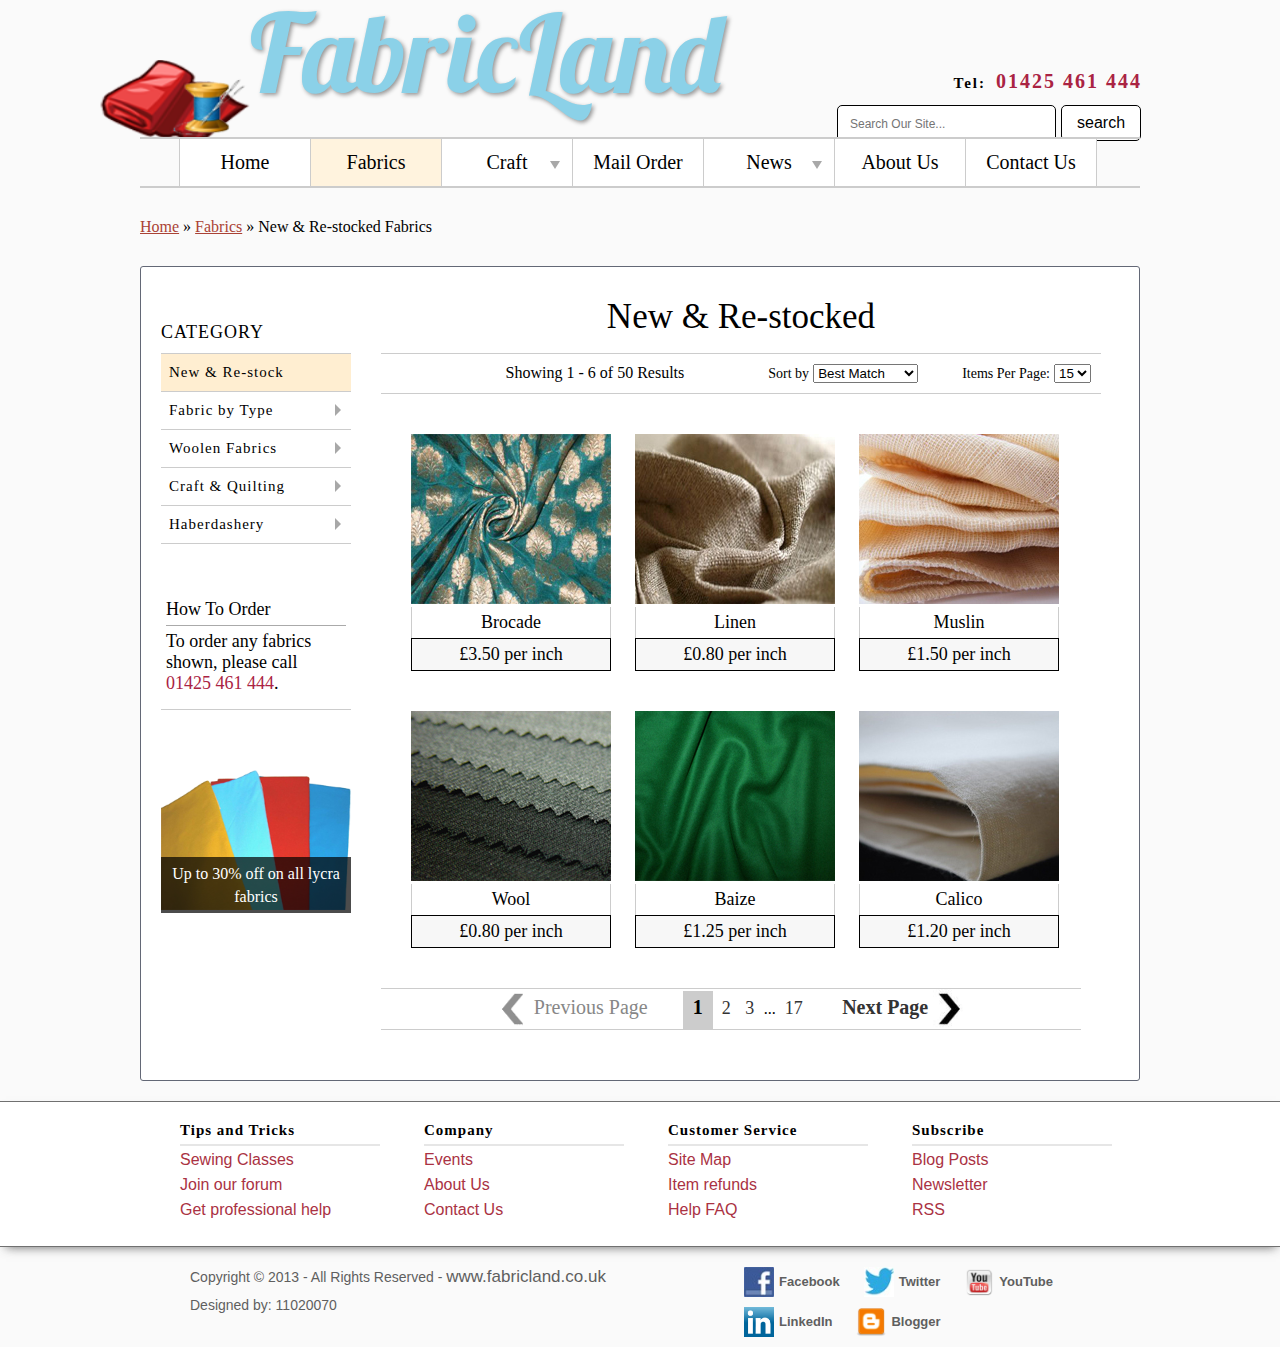
<file: fabricPage.html>
<!DOCTYPE html>
<html>
	<head>
		<meta charset=utf-8 />
		
		<title>FabricLand | Fabrics</title>
		
		<link rel="stylesheet" type="text/css" media="screen" href="css/fabricCSS.css" />
		<link rel="stylesheet" href="css/template.css" />
		<link rel="stylesheet" href="css/Reset.css" />
		
		<!--Load PrettyPhoto JS and APIs. -->
		<script src="http://ajax.googleapis.com/ajax/libs/jquery/1.7.1/jquery.min.js" type="text/javascript"></script>
		<script src="prettyPhoto/js/jquery.prettyPhoto.js" type="text/javascript"></script>
		<link rel="stylesheet" href="prettyPhoto/css/prettyPhoto.css" type="text/css" media="screen" title="prettyPhoto main stylesheet" />
		<!--script src="js/jquery.lint.js" type="text/javascript"></script-->
	</head>
	
	<body>
	
		<header id="main_header">
			
			<!--Wrapper for the header content start. -->
			<div id="header_wrapper" class="wrapper">
			
				<a href="index.html">
					<img id="banner_img" src="images/banner_img.png" alt="scissors" />
				</a>
				
				<!--Main website heading.-->
				<a href="index.html">
					<h1 id="main_heading">FabricLand</h1>
				</a>
				
				<!-- Section element contains search bar, and FabricLand telephone number. -->
				<section id="header_contact_container">
				
					<!-- FabricLand Telephone number. -->
					<p class="header_contacts"><span class="contact_title">Tel:</span>01425 461 444</p>
					
					<!--Search button start-->
					<div id="search_container">
						<form action="#" method="GET">
							<input id="search_box" type="text" placeholder="Search Our Site..." />
							<input id="search_button" type="submit" value="search" />
						</form>
					<!--Search button end-->
					</div>
					
				<!-- header_contact_container END. -->
				</section>
				
				<!--Top navigation start -->
				<nav>
					<ul>
						<li>
							<a href="index.html">Home</a>
						</li>
						<li class="dropdown">
							<a id="current_page" href="fabricPage.html">Fabrics</a>
						</li>
						<li class="dropdown">
							<a href="#">Craft</a>
							<div class="arrow-down"></div>
							<ul>
								<li><a href="#">Needlecrafts</a></li>
								<li><a href="#">Threads</a></li>
								<li><a href="#">Lace</a></li>
								<li><a href="#">Adhesives</a></li>
							</ul>
						</li>
						<li>
							<a href="#">Mail Order</a>
						</li>						
						<li>
							<a href="#">News</a>
							<div class="arrow-down"></div>
							<ul>
								<li><a href="#">New Fabrics</a></li>
								<li><a href="#">Blog Posts</a></li>
								<li><a href="#">What's Hot</a></li>
								<li><a href="#">Newsletter</a></li>
							</ul>
						</li>
						<li>
							<a href="aboutUs.html">About Us</a>
						</li>
						<li>
							<a href="contactUs.html">Contact Us</a>
						</li>
					</ul>
				<!--Top navigation END. -->
				</nav>
			
			<!-- Header content wrapper End. -->			
			</div>
		
		<!--Header ENDS. -->
		</header>
		
		<!--Wrapper containin the all the main content of the webpage. -->
		<div class="wrapper">	
			
			<!--Breadcrumbs containing information to help the user see where they are. -->
			<p id="breadcrumbs">
				<a href="#">Home</a> &raquo;
				<a href="#">Fabrics</a>
				&raquo;
				New &amp; Re-stocked Fabrics
			</p>	
			
			<!--Div element containing main contents of the webpage. -->
			<div class="content">
				
				<!--Div containing the left content: sidenav, advert, Order Infomation. -->
				<div id="left_content">	
					
					<!--Sidebar START. -->
					<aside id="sidebar">
					
						<h3 id="side_nav_heading">CATEGORY</h3>
						
						<ul>
							<li class="dropdown current_page">
								<a href="index.html">New &amp; Re-stock</a>
							</li>
							<li class="dropdown">
								<a href="index.html">Fabric by Type</a>
								<div class="arrow-right"></div>
								<ul>
									<li><a href="#">All</a></li>
									<li><a href="#">Chino Fabric</a></li>
									<li><a href="#">Denim</a></li>
									<li><a href="#">Linen</a></li>
									<li><a href="#">Moleskin</a></li>
									<li><a href="#">Towelling</a></li>
								</ul>
							</li>
							<li class="dropdown">
								<a href="index.html">Woolen Fabrics</a>
								<div class="arrow-right"></div>
								<ul>
									<li><a href="#">All</a></li>
									<li><a href="#">Wool Mix</a></li>
									<li><a href="#">Wool Coating</a></li>
									<li><a href="#">Wool Jacketing</a></li>
									<li><a href="#">British Wool Cloth</a></li>
								</ul>
							</li>	
							<li class="dropdown">
								<a href="index.html">Craft &amp; Quilting</a>
								<div class="arrow-right"></div>
								<ul>
									<li><a href="#">All</a></li>
									<li><a href="#">Wadding</a></li>
									<li><a href="#">Dotty Cottons</a></li>
									<li><a href="#">Floral Cottons</a></li>
									<li><a href="#">Fruity Cottons</a></li>
									<li><a href="#">Plain Cottons</a></li>
								</ul>
							</li>
							<li class="dropdown">
								<a href="index.html">Haberdashery</a>
								<div class="arrow-right"></div>
								<ul>
									<li><a href="#">All</a></li>
									<li><a href="#">Elastic</a></li>
									<li><a href="#">Zips</a></li>
									<li><a href="#">Sewing Essentials</a></li>
									<li><a href="#">Ribbons</a></li>
									<li><a href="#">Velcro</a></li>
								</ul>
							</li>
						</ul>
					<!--Sidebar END. -->
					</aside>
					
					<!--Section containin information about ordering the fabrics displayed. -->
					<section id="order_info">
						<h4>How To Order</h4>
						<p>To order any fabrics shown, please call <span>01425 461 444</span>.</p> 
					</section>
					
					<!--Advertisement of another fabric. -->
					<aside id="advert">
						<a href="">
							<img src="images/fabrics/lycra_advert.png" alt="30% off lycra"/>
							<span>Up to 30% off on all lycra fabrics</span>
						</a>
					</aside>
				
				<!--left_content Div END. --> 
				</div>
				
				<!--Section contains content shown in the middle.-->
				<section id="fabric_display_container">
					
					<h3>New & Re-stocked </h3>
					
					<!--Div contains the options to filter the products by.-->
					<div class="content_display_bar">
					
						<p class="display_Bar_text" id="result" >Showing 1 - 6 of 50 Results</p>
						
						<!--Div giving user the choice to sort the products. -->
						<div id="sort">
							<p class="display_Bar_text">Sort by</p>
							<select>
								<option value="best match">Best Match</option>
								<option value="Lowest">Price: Lowest</option>
								<option value="Highest">Price: Highest</option>
								<option value="AtoZ">Name: A - Z</option>
								<option value="ZtoA">Name: Z - A</option>
							</select>
						</div>	
						
						<!--Div giving user the choice to select the items per page (IPP). -->
						<div id="IPP">
							<p class="display_Bar_text">Items Per Page:</p>
							<select>
								<option value="best match">15</option>
								<option value="Lowest">30</option>
								<option value="Highest">45</option>
								<option value="AtoZ">60</option>
							</select>
						</div>
						
					<!--Filter bar END.-->	
					</div>
					
					<!--Div contains the products for the page. -->
					<div id="product_container">
					
						<!--Fabric Products are displayed within the div with class product. -->
						<div class="product">
							<a class="prettyPhoto" href="images/fabrics/brocadeBig.jpg">
								<img src="images/fabrics/brocade.jpg" alt="Brocade"/>
								<span>Brocade is a class of richly decorative shuttle-woven fabrics, often made gold and silver threads.</span>
								<p class="product_name">Brocade</p>
								<p class="product_price">&pound;3.50 per inch</p>
							</a>
						</div>
						
						<div class="product"> 
							<a class="prettyPhoto" href="images/fabrics/flaxBig.jpg">
								<img src="images/fabrics/flax.jpg" alt="Linen fabric"/>
								<span>Linen is valued for its exceptional coolness and freshness in hot weather.</span>
								<p class="product_name">Linen</p>
								<p class="product_price">&pound;0.80 per inch</p>
							</a>
						</div>
						
						<div class="product"> 
							<a class="prettyPhoto" href="images/fabrics/muslinBig.jpg">
								<img src="images/fabrics/muslin.jpg" alt="Muslin fabric"/>
								<span>Muslin is a loosely-woven cotton fabric which originated in Bengal in South Asia.</span>
								<p class="product_name">Muslin</p>
								<p class="product_price">&pound;1.50 per inch</p>
							</a>
						</div>
						
						<div class="product"> 
							<a class="prettyPhoto" href="images/fabrics/woolBig.bmp">
								<img src="images/fabrics/wool.jpg" alt="Wool fabric"/>
								<span>Wool has several qualities that distinguish it from hair or fur: it is crimped, it is elastic, and it grows in clusters.</span>
								<p class="product_name">Wool</p>
								<p class="product_price">&pound;0.80 per inch</p>
							</a>
						</div>	
						
						<div class="product"> 
							<a class="prettyPhoto" href="images/fabrics/baizeBig.jpg">
								<img src="images/fabrics/baize.jpg" alt="Baize fabric"/>
								<span>Baize is most often used on snooker tables to cover the slate.</span>
								<p class="product_name">Baize</p>
								<p class="product_price">&pound;1.25 per inch</p>
							</a>
						</div>		
						
						<div class="product"> 
							<a class="prettyPhoto" href="images/fabrics/calicoBig.jpg">
								<img src="images/fabrics/calico.jpg" alt="Calico fabric"/>
								<span>Calico is a plain-woven textile made from unbleached, and often not fully processed, cotton.</span>
								<p class="product_name">Calico</p>
								<p class="product_price">&pound;1.20 per inch</p>
							</a>
						</div>
						
					<!--product_container ENDS.-->	
					</div>
					
					<!--Div containing the product page navigation links. -->
					<div class="content_display_bar" id="product_navigation">
					
						<span id="previous_button">
							<img src="images/arrow_left.png" alt="Previous Arrow"/>
							Previous Page
						</span>
						
						<span id="curr_page">1</span>
						
						<span class="page_link">
							<a class="hover" href="#">2</a>
						</span>
						
						<span class="page_link">
							<a class="hover" href="#">3</a>
						</span>
						
						<span id="page_more">...</span>
						
						<span class="page_link">
							<a class="hover" href="#">17</a>
						</span>
						
						<span id="next_button">
							<a class="hover" href="#">Next Page
								<img src="images/arrow_right.jpg" alt="next arrow"/>
							</a>
						</span>
						
					<!--content_display_bar ENDs. -->
					</div>				
				
				<!-- Fabric_display_container END-->
				</section>
				
			<!-- Main content container END. -->	
			</div>
			
		<!-- Wrapper END -->
		</div>
	
		<!--Footer for the webpage start. -->
		<footer>
		
			<!--Footer wrapper starts. -->
			<div id="footer_wrapper" class="wrapper">
			
				<!-- Sections contain footer links and catagories. -->
				
				<section class="footer_catagory">
					<h5 class="footer_title">Tips and Tricks</h5>
					<a href="#" class="footer_links hover">Sewing Classes</a>
					<a href="#" class="footer_links hover">Join our forum</a>
					<a href="#" class="footer_links hover">Get professional help</a>
				</section>
				
				<section class="footer_catagory">
					<h5 class="footer_title">Company</h5>
					<a href="#" class="footer_links hover">Events</a>
					<a href="#" class="footer_links hover">About Us</a>
					<a href="#" class="footer_links hover">Contact Us</a>
				</section>
				
				<section class="footer_catagory">
					<h5 class="footer_title">Customer Service</h5>
					<a href="#" class="footer_links hover">Site Map</a>
					<a href="#" class="footer_links hover">Item refunds</a>
					<a href="#" class="footer_links hover">Help FAQ</a>
				</section>
				
				<section class="footer_catagory">
					<h5 class="footer_title">Subscribe</h5>
					<a href="#" class="footer_links hover">Blog Posts</a>
					<a href="#" class="footer_links hover">Newsletter</a>
					<a href="#" class="footer_links hover">RSS</a>
				</section>
			
			<!--Footer wrapper ENDS. -->
			</div>
			
		<!-- Footer END. -->
		</footer>
		
		<!--Footer legal wrapper starts. -->
		<div class="wrapper">
		
			<!-- Copyright information.-->
			<section id="footer_legal">
				<p>Copyright &copy; 2013 - All Rights Reserved - <a class="hover" href="http://www.fabricland.co.uk" target="_blank">www.fabricland.co.uk</a></p>
				<p>Designed by: 11020070</p>
			</section>
			
			<!--Social links.-->
			<section id="footer_social">
				<ul>
					<li class="socials">
						<a class="social_links hover" href="http://www.facebook.com" target="_blank">
							<img src="images/facebook.jpg" alt="Facebook icon" title="Facebook"/><span>Facebook</span>
						</a>
					</li>
					<li class="socials">
						<a class="social_links hover" href="http://www.twitter.com" target="_blank">
							<img src="images/twitter.jpg" alt="Twitter icon" title="Twitter"/><span>Twitter</span>
						</a>
					</li>
					<li class="socials">
						<a class="social_links hover" href="http://www.youtube.com" target="_blank">
							<img src="images/youtube.png" alt="YouTube icon" title="YouTube"/><span>YouTube</span>
						</a>
					</li>
					<li class="socials">
						<a class="social_links hover" href="http://www.linkedin.com" target="_blank">
							<img src="images/in.png" alt="LinkedIn icon" title="LinkedIn"/><span>LinkedIn</span>
						</a>
					</li>
					<li class="socials">
						<a class="social_links hover" href="http://www.blogger.com" target="_blank">
							<img src="images/blogger.png" alt="Blogger icon" title="Blogger"/><span>Blogger</span>
						</a>
					</li>
				</ul>
			<!--Social links END. -->
			</section>		
		
		<!--Footer legal wrapper Ends. -->
		</div>
		
		<!--Javascript to enable PrettyPhoto.-->
		<script type="text/javascript">
		  $(document).ready(function(){
			$("a[class^='prettyPhoto']").prettyPhoto();
			
		  });
		</script>

	</body>

</html>
</file>
<file: css/indexCSS.css>
/*The styling for the suggested product.*/
div#left_contents{
	margin-top:20px;
	display:inline-block;
}

/*The container style for the right content: Mini-about us, Ordering Fabrics. */
div#right_contents{
	display:inline-block;
	margin:20px 0px 10px 14px;
	vertical-align:top;
}


/*The class is used to style the elements containing 
	contents for the webpage. */
.content{
	padding: 10px;
	background: #ffffff;
	border: 1px solid #636876;
	-moz-border-radius:3px;
	-webkit-border-radius:3px;
	border-radius:3px;
}


/*The style for the products displayed on the top left. */
article.product_catagory{
	margin:5px;
	display:inline-block;
	font:22px Calibri;
	letter-spacing:1px;
}


article.product_catagory > a > img{
	width: 280px;
	height: 140px;
	padding:5px;
	border:1px solid #ccc;
}


/*The hover states on the product catagory images. */
article.product_catagory > a > img:hover{
	padding:4px;
	border:2px solid #aa2343;
}


article.product_catagory > h3 {
	margin:10px 0px 20px;
    text-align:center; 
    border-bottom: 1px solid #cccccc; 
    line-height:0px;
}


article.product_catagory > h3 > span {
	background:#fff; 
	padding:0 5px;
}


/*The style for the bottom product. */
article#product_bottom{
	margin-top:20px;
	display:block;
}


article#product_bottom > a > img{
	width:584px;
}


/*The style for the right content. */

article#mini_about_us{
	width:330px;
	margin-bottom:40px;
}


h4.left_cont_title{
	margin-bottom:10px;
	padding-bottom:7px;
	font: 23px Calibri;
	text-align:center;
	border-bottom: 1px solid #ccc;
}


p#description{
	width:210px;
	display:inline-block;
	font: 15px Calibri;
	line-height:20px;
}


img#natalie{
	width:100px;
	height:100px;
	padding:5px;
	border: 1px solid #e6e6e6;
	display:inline-block;
	vertical-align:top;
}


/*The styling for the order information starts here. */
article#fabric_order_info{
	width:330px;
}


article#fabric_order_info > p{
	font: 15px Calibri;
	line-height:20px;
}

article#fabric_order_info > p > span{
	font:bold 17px Calibri;
	color:#aa3243;
}


article#fabric_order_info > img{
	width:90px;
	height:50px;
	margin:10px 0px 0px 10px;
}
/*The styling for the order information ends here. */


/*The style for the promotional offer starts here.*/

/*The container for the offer content.*/
section#offers{
	margin:10px 0px;
	background:#FFF8ED;
	display:block;
	text-align:left;
	border: 1px solid #000000;
	position:relative;
}


section#offers > h4{
	padding:10px;
	background:#C0E4F0;
	display:inline-block;
	font:bold 15px Tahoma;
	border-right:1px solid #ccc;
}


section#offers > div{
	width:920px;
	display:inline-block;
	text-align:center;
}

/*The style for the link within the offer container. */
section#offers > div > a{
	padding:0px 15px;
	font:  16px Calibri;
	border-right:1px solid #aaa;
}
/*The style for the promotional offer ends here.*/


/*The style for the featured products start here. */

article#featured_products{
	margin-bottom:10px;
	font: 25px Calibri;
	letter-spacing:2px;
}


h3#featured_products_title{
    width:100%; 
    margin:20px 0 20px;
    text-align:center; 
    line-height:0px; 
    border-bottom: 1px solid #cccccc; 
}


h3#featured_products_title > span {
	padding:0 10px;
	background:#fff; 
}


figure.product{
	width:180px;
	margin: 10px 30px 0px 0px;
	display:inline-block;
	position:relative;
}


figure.product > a > img{
	width:180px;
	height:150px;
	padding:5px;
	border:2px solid #e6e6e6;
	-webkit-border-radius: 5px;
	-moz-border-radius: 5px;
	border-radius: 5px;
}


figure.product > a > img:hover{
	width:180px;
	height:150px;
	border:2px solid #aa2343;
	-moz-transition: border .3s;
	-webkit-transition: border, .3s;
	transition: border, .3s;
}


figure.product > figcaption > a > p{
	margin-bottom:5px;
	padding-bottom:3px;
	font:bold 20px Calibri;
	text-align:center;
	border-bottom:1px solid #ccc;
}


figure.product > figcaption > p{
	text-align:center;
	font: 16px Calibri;
}


figure.product > figcaption > p > a{
	font: 19px Calibri;
}


article#featured_products > figure.product:nth-child(2){
	margin-left:70px;
}
</file>
<file: css/template.css>
/* Load fonts for use within the webpage. */
@font-face{
	font-family: "Lobster_font"; 
    src: url('../fonts/Lobster_1.3.otf');
}


body{
	height: auto;
	background:#FAFAFA;
}


/* The wrapper class style is used to align and set width of 
	elements containing contents to be displayed.*/
.wrapper{
	min-width: 1000px;
	max-width: 1000px;
	height:auto;
	margin: 0px auto;
}


.wrapper:after{
	display:block;
	content:"";
	clear:both;
}


/* Style for the hover class, mainly used on text to 
	display hover states. */
.hover{
	color:#333333;
	text-decoration:none;
}

.hover:hover{
	color:#aa3243;
	text-decoration:underline;
}


/* The header of the webpage. */
header#main_header{
	display:block;
}


header#main_header:after{
	display:block;
	content:"";
	clear:both;
}


/* The banner image next to the website's main heading title. */
img#banner_img{
	width:150px;
	height:90px;
	position:absolute;
	top:60px;
	left:-40px;
}

/* The header wrapper is set to relative so that the 
	scissor image could be positioned absolute within it. */
div#header_wrapper{
	position:relative;
}


h1#main_heading{
    width:460px; 
    margin:10px 0px 15px 110px;
	font: 110px Lobster_font;
	color:#8BD1E8;
	text-shadow: 2px 2px 4px rgba(150, 150, 150, 1);
	float:left;
}


/* The container for the telephone number displayed within the header. */
section#header_contact_container{
	padding:5px;
	position:relative;
}


p.header_contacts{
	margin:5px 5px 0px 0px;
	font: bold 20px Calibri;
	color:#aa2343;
	text-align:right;
	letter-spacing:2px;
	position:absolute;
	top:65px;
	right:-7px;
}


span.contact_title{
	margin-right:10px;
	font:bold 15px Tahoma;
	color:#000000;
	text-align:left;
}


/* The container for the search bar. */
div#search_container{
	width:310px;
	height:auto;
	float:right;
	margin-top:50px;
	position:absolute;
	top:55px;
	right:-7px;
}


div#search_container:after{
	display:block;
	content:"";
	clear:both;
}


input#search_box{
	width: 200px;
	height: 25px;
	padding: 5px 5px 5px 12px;
	font-size: 12px;
	border: 1px solid #000;
	float:left;
	-webkit-border-radius: 5px;
	-moz-border-radius: 5px;
	border-radius: 5px;
}


input#search_button {
	margin:-0px 0px 0px 5px;
    padding: 8px 15px 8px 15px;
	background:#fff;
	font:16px Helvetica;
	border:1px solid #000;
	-webkit-border-radius: 5px;
	-moz-border-radius: 5px;
	border-radius: 5px;
}

input#search_button:hover{
	color:#aa2343;
	background:#fff;
	-moz-box-shadow: 0px 0px 5px #000000 inset; 
	-webkit-box-shadow: 0px 0px 5px #000000 inset; 
	box-shadow: 0px 0px 5px #000000 inset; 
	-moz-transition: box-shadow .5s, color .3s;
	-webkit-transition: box-shadow, color, .3s;
	transition: box-shadow, color, .3s;
	cursor:pointer;
}


/* The styling for top navigation starts here.*/

nav{
	display:block;
	clear:both;
}


nav > ul{
	list-style: none;
	text-align:center;
	position: relative;
	border-top:2px solid #ccc;
	border-bottom:2px solid #ccc;
}

nav ul li{
	display:inline-block;
	position:relative;
}

nav > ul > li > a{
	width:110px;
	margin-left: -4px;
	padding: 12px 10px;
	background:#fff;
	font:20px Calibri;
	color: #000000;
	text-decoration: none;
	display: block;
	border-right:1px solid #ccc;
}


nav > ul > li:first-child > a{
	border-left:1px solid #ccc;

}


nav ul li:hover > a{
	background:#FFF3DE;
	color:#aa2343;
	-moz-box-shadow:0px 0px 5px #ccc inset;
	-webkit-box-shadow:0px 0px 5px #ccc inset;
	box-shadow:0px 0px 5px #ccc inset;
	-moz-transition: box-shadow .2s, color .2s;
	-webkit-transition: box-shadow, color, .2s;
	transition: box-shadow, color, .2s;
}


/* The style for the down-arrow within the top navigation. */
div.arrow-down {
	border-top: 8px solid #A8A8A8;
	border-bottom: 0px solid transparent;
	border-left: 5px solid transparent;
	border-right: 5px solid transparent;
	position:absolute;
	top:22px;
	right:13px;
}


nav ul li.dropdown:after{
	content: "";  
	display: block; 
	clear: both; 
}


/* Changes the background of the anchor tag which has the id of current_page. 
   This is used to show the user which page they are on. */
nav ul li a#current_page{
	background: #FFF3DE;
}


/* The styling for the dropdown navigation menu within the top nav starts here. */
nav ul li > ul{
	background: #fff;
	position: absolute;
	opacity: 0;
	visibility:hidden;
}


/*Only when hovering over a list element from the main navigation bar
	should then be the dropdown menu be displayed. */
nav ul li:hover > ul{
	opacity: 1;
	visibility: visible;
	-webkit-transition: opacity .4s;
    -moz-transition: opacity .4s;
	transition: opacity .4s;
}


nav ul ul li{
	display: block;
	border:1px solid #ccc;
}

nav ul ul li a{
	width:100px;
	padding:10px 20px;
	display:block;
	font: 19px Calibri;
	color: #000000;
	text-decoration:none;
}


/* Breadcrumbs styling start here */

p#breadcrumbs{
	margin:30px auto;
	font: 16px Verdana;
}

p#breadcrumbs > a{
	color: #aa4235;
}



/*The styling for the footer starts here. */

body > footer{
	min-width: 660px;
	max-width: 100%;
	margin-bottom: 20px;
	padding:20px 20px 10px 20px;
	background:#ffffff;
	position: relative;
	border-top: 1px solid #707070;
	border-bottom: 1px solid #707070;
	box-shadow: 1px 5px 10px -5px rgba(50, 50, 50, 0.75);	
	-webkit-box-shadow: 1px 5px 10px -5px rgba(50, 50, 50, 0.75);
	-moz-box-shadow: 1px 5px 10px -5px rgba(50, 50, 50, 0.75);
}


/* The styling for the footer four lists. */
section.footer_catagory{
	width:200px;
	margin:0px 0px 10px 40px;
	display:inline-block;
	vertical-align:top;
}


h5.footer_title{
	margin-bottom:5px;
	padding-bottom:5px;
	font: bold 15px Verdana;
	color:#000000;
	letter-spacing:1px;
	border-bottom:2px solid #e6e6e6;
}


/*The links for the user to click on within the footer. */
a.footer_links{
	margin-bottom:7px;
	display:block;
	font: 16px Arial;
	color:#aa3243;
	text-decoration:none;
}


/* The styling for the content underneath the footer. */

section#footer_legal{
	width:500px;
	margin:0px 50px;
	display:inline-block;
	font: 14px Arial, Helvetica, sans-serif;
	color:#5f5f5f;
}

/*This styles the copyright information displayed underneath the footer. */
section#footer_legal > p:first-child{
	margin-bottom:10px;
}


section#footer_legal > p:first-child > a{
	font:17px Arial;
	color:#5f5f5f;
}


section#footer_legal > p:first-child > a:hover{
	color:#aa3243;
}


/*The container for the social networks. */
section#footer_social{
	width:370px;
	height:80px;
	display:inline-block;
	vertical-align:top;
}


/*The styling for each of the social networks. */
li.socials{
	height:40px;
	margin-right:20px;
	display:inline-block;
}


li.socials > a.social_links > img{
	width:30px;
	height:30px;
	vertical-align:middle;
}


/*The name of the social network.*/
a.social_links > span{
	margin-left:5px;
	padding-bottom:10px;
	font: bold 13px Arial, Helvetica, sans-serif;
	color:#5f5f5f;
}
</file>
<file: prettyPhoto/css/prettyPhoto.css>
div.pp_default .pp_top,div.pp_default .pp_top .pp_middle,div.pp_default .pp_top .pp_left,div.pp_default .pp_top .pp_right,div.pp_default .pp_bottom,div.pp_default .pp_bottom .pp_left,div.pp_default .pp_bottom .pp_middle,div.pp_default .pp_bottom .pp_right{height:13px}
div.pp_default .pp_top .pp_left{background:url(../images/prettyPhoto/default/sprite.png) -78px -93px no-repeat}
div.pp_default .pp_top .pp_middle{background:url(../images/prettyPhoto/default/sprite_x.png) top left repeat-x}
div.pp_default .pp_top .pp_right{background:url(../images/prettyPhoto/default/sprite.png) -112px -93px no-repeat}
div.pp_default .pp_content .ppt{color:#f8f8f8}
div.pp_default .pp_content_container .pp_left{background:url(../images/prettyPhoto/default/sprite_y.png) -7px 0 repeat-y;padding-left:13px}
div.pp_default .pp_content_container .pp_right{background:url(../images/prettyPhoto/default/sprite_y.png) top right repeat-y;padding-right:13px}
div.pp_default .pp_next:hover{background:url(../images/prettyPhoto/default/sprite_next.png) center right no-repeat;cursor:pointer}
div.pp_default .pp_previous:hover{background:url(../images/prettyPhoto/default/sprite_prev.png) center left no-repeat;cursor:pointer}
div.pp_default .pp_expand{background:url(../images/prettyPhoto/default/sprite.png) 0 -29px no-repeat;cursor:pointer;width:28px;height:28px}
div.pp_default .pp_expand:hover{background:url(../images/prettyPhoto/default/sprite.png) 0 -56px no-repeat;cursor:pointer}
div.pp_default .pp_contract{background:url(../images/prettyPhoto/default/sprite.png) 0 -84px no-repeat;cursor:pointer;width:28px;height:28px}
div.pp_default .pp_contract:hover{background:url(../images/prettyPhoto/default/sprite.png) 0 -113px no-repeat;cursor:pointer}
div.pp_default .pp_close{width:30px;height:30px;background:url(../images/prettyPhoto/default/sprite.png) 2px 1px no-repeat;cursor:pointer}
div.pp_default .pp_gallery ul li a{background:url(../images/prettyPhoto/default/default_thumb.png) center center #f8f8f8;border:1px solid #aaa}
div.pp_default .pp_social{margin-top:7px}
div.pp_default .pp_gallery a.pp_arrow_previous,div.pp_default .pp_gallery a.pp_arrow_next{position:static;left:auto}
div.pp_default .pp_nav .pp_play,div.pp_default .pp_nav .pp_pause{background:url(../images/prettyPhoto/default/sprite.png) -51px 1px no-repeat;height:30px;width:30px}
div.pp_default .pp_nav .pp_pause{background-position:-51px -29px}
div.pp_default a.pp_arrow_previous,div.pp_default a.pp_arrow_next{background:url(../images/prettyPhoto/default/sprite.png) -31px -3px no-repeat;height:20px;width:20px;margin:4px 0 0}
div.pp_default a.pp_arrow_next{left:52px;background-position:-82px -3px}
div.pp_default .pp_content_container .pp_details{margin-top:5px}
div.pp_default .pp_nav{clear:none;height:30px;width:110px;position:relative}
div.pp_default .pp_nav .currentTextHolder{font-family:Georgia;font-style:italic;color:#999;font-size:11px;left:75px;line-height:25px;position:absolute;top:2px;margin:0;padding:0 0 0 10px}
div.pp_default .pp_close:hover,div.pp_default .pp_nav .pp_play:hover,div.pp_default .pp_nav .pp_pause:hover,div.pp_default .pp_arrow_next:hover,div.pp_default .pp_arrow_previous:hover{opacity:0.7}
div.pp_default .pp_description{font-size:11px;font-weight:700;line-height:14px;margin:5px 50px 5px 0}
div.pp_default .pp_bottom .pp_left{background:url(../images/prettyPhoto/default/sprite.png) -78px -127px no-repeat}
div.pp_default .pp_bottom .pp_middle{background:url(../images/prettyPhoto/default/sprite_x.png) bottom left repeat-x}
div.pp_default .pp_bottom .pp_right{background:url(../images/prettyPhoto/default/sprite.png) -112px -127px no-repeat}
div.pp_default .pp_loaderIcon{background:url(../images/prettyPhoto/default/loader.gif) center center no-repeat}
div.light_rounded .pp_top .pp_left{background:url(../images/prettyPhoto/light_rounded/sprite.png) -88px -53px no-repeat}
div.light_rounded .pp_top .pp_right{background:url(../images/prettyPhoto/light_rounded/sprite.png) -110px -53px no-repeat}
div.light_rounded .pp_next:hover{background:url(../images/prettyPhoto/light_rounded/btnNext.png) center right no-repeat;cursor:pointer}
div.light_rounded .pp_previous:hover{background:url(../images/prettyPhoto/light_rounded/btnPrevious.png) center left no-repeat;cursor:pointer}
div.light_rounded .pp_expand{background:url(../images/prettyPhoto/light_rounded/sprite.png) -31px -26px no-repeat;cursor:pointer}
div.light_rounded .pp_expand:hover{background:url(../images/prettyPhoto/light_rounded/sprite.png) -31px -47px no-repeat;cursor:pointer}
div.light_rounded .pp_contract{background:url(../images/prettyPhoto/light_rounded/sprite.png) 0 -26px no-repeat;cursor:pointer}
div.light_rounded .pp_contract:hover{background:url(../images/prettyPhoto/light_rounded/sprite.png) 0 -47px no-repeat;cursor:pointer}
div.light_rounded .pp_close{width:75px;height:22px;background:url(../images/prettyPhoto/light_rounded/sprite.png) -1px -1px no-repeat;cursor:pointer}
div.light_rounded .pp_nav .pp_play{background:url(../images/prettyPhoto/light_rounded/sprite.png) -1px -100px no-repeat;height:15px;width:14px}
div.light_rounded .pp_nav .pp_pause{background:url(../images/prettyPhoto/light_rounded/sprite.png) -24px -100px no-repeat;height:15px;width:14px}
div.light_rounded .pp_arrow_previous{background:url(../images/prettyPhoto/light_rounded/sprite.png) 0 -71px no-repeat}
div.light_rounded .pp_arrow_next{background:url(../images/prettyPhoto/light_rounded/sprite.png) -22px -71px no-repeat}
div.light_rounded .pp_bottom .pp_left{background:url(../images/prettyPhoto/light_rounded/sprite.png) -88px -80px no-repeat}
div.light_rounded .pp_bottom .pp_right{background:url(../images/prettyPhoto/light_rounded/sprite.png) -110px -80px no-repeat}
div.dark_rounded .pp_top .pp_left{background:url(../images/prettyPhoto/dark_rounded/sprite.png) -88px -53px no-repeat}
div.dark_rounded .pp_top .pp_right{background:url(../images/prettyPhoto/dark_rounded/sprite.png) -110px -53px no-repeat}
div.dark_rounded .pp_content_container .pp_left{background:url(../images/prettyPhoto/dark_rounded/contentPattern.png) top left repeat-y}
div.dark_rounded .pp_content_container .pp_right{background:url(../images/prettyPhoto/dark_rounded/contentPattern.png) top right repeat-y}
div.dark_rounded .pp_next:hover{background:url(../images/prettyPhoto/dark_rounded/btnNext.png) center right no-repeat;cursor:pointer}
div.dark_rounded .pp_previous:hover{background:url(../images/prettyPhoto/dark_rounded/btnPrevious.png) center left no-repeat;cursor:pointer}
div.dark_rounded .pp_expand{background:url(../images/prettyPhoto/dark_rounded/sprite.png) -31px -26px no-repeat;cursor:pointer}
div.dark_rounded .pp_expand:hover{background:url(../images/prettyPhoto/dark_rounded/sprite.png) -31px -47px no-repeat;cursor:pointer}
div.dark_rounded .pp_contract{background:url(../images/prettyPhoto/dark_rounded/sprite.png) 0 -26px no-repeat;cursor:pointer}
div.dark_rounded .pp_contract:hover{background:url(../images/prettyPhoto/dark_rounded/sprite.png) 0 -47px no-repeat;cursor:pointer}
div.dark_rounded .pp_close{width:75px;height:22px;background:url(../images/prettyPhoto/dark_rounded/sprite.png) -1px -1px no-repeat;cursor:pointer}
div.dark_rounded .pp_description{margin-right:85px;color:#fff}
div.dark_rounded .pp_nav .pp_play{background:url(../images/prettyPhoto/dark_rounded/sprite.png) -1px -100px no-repeat;height:15px;width:14px}
div.dark_rounded .pp_nav .pp_pause{background:url(../images/prettyPhoto/dark_rounded/sprite.png) -24px -100px no-repeat;height:15px;width:14px}
div.dark_rounded .pp_arrow_previous{background:url(../images/prettyPhoto/dark_rounded/sprite.png) 0 -71px no-repeat}
div.dark_rounded .pp_arrow_next{background:url(../images/prettyPhoto/dark_rounded/sprite.png) -22px -71px no-repeat}
div.dark_rounded .pp_bottom .pp_left{background:url(../images/prettyPhoto/dark_rounded/sprite.png) -88px -80px no-repeat}
div.dark_rounded .pp_bottom .pp_right{background:url(../images/prettyPhoto/dark_rounded/sprite.png) -110px -80px no-repeat}
div.dark_rounded .pp_loaderIcon{background:url(../images/prettyPhoto/dark_rounded/loader.gif) center center no-repeat}
div.dark_square .pp_left,div.dark_square .pp_middle,div.dark_square .pp_right,div.dark_square .pp_content{background:#000}
div.dark_square .pp_description{color:#fff;margin:0 85px 0 0}
div.dark_square .pp_loaderIcon{background:url(../images/prettyPhoto/dark_square/loader.gif) center center no-repeat}
div.dark_square .pp_expand{background:url(../images/prettyPhoto/dark_square/sprite.png) -31px -26px no-repeat;cursor:pointer}
div.dark_square .pp_expand:hover{background:url(../images/prettyPhoto/dark_square/sprite.png) -31px -47px no-repeat;cursor:pointer}
div.dark_square .pp_contract{background:url(../images/prettyPhoto/dark_square/sprite.png) 0 -26px no-repeat;cursor:pointer}
div.dark_square .pp_contract:hover{background:url(../images/prettyPhoto/dark_square/sprite.png) 0 -47px no-repeat;cursor:pointer}
div.dark_square .pp_close{width:75px;height:22px;background:url(../images/prettyPhoto/dark_square/sprite.png) -1px -1px no-repeat;cursor:pointer}
div.dark_square .pp_nav{clear:none}
div.dark_square .pp_nav .pp_play{background:url(../images/prettyPhoto/dark_square/sprite.png) -1px -100px no-repeat;height:15px;width:14px}
div.dark_square .pp_nav .pp_pause{background:url(../images/prettyPhoto/dark_square/sprite.png) -24px -100px no-repeat;height:15px;width:14px}
div.dark_square .pp_arrow_previous{background:url(../images/prettyPhoto/dark_square/sprite.png) 0 -71px no-repeat}
div.dark_square .pp_arrow_next{background:url(../images/prettyPhoto/dark_square/sprite.png) -22px -71px no-repeat}
div.dark_square .pp_next:hover{background:url(../images/prettyPhoto/dark_square/btnNext.png) center right no-repeat;cursor:pointer}
div.dark_square .pp_previous:hover{background:url(../images/prettyPhoto/dark_square/btnPrevious.png) center left no-repeat;cursor:pointer}
div.light_square .pp_expand{background:url(../images/prettyPhoto/light_square/sprite.png) -31px -26px no-repeat;cursor:pointer}
div.light_square .pp_expand:hover{background:url(../images/prettyPhoto/light_square/sprite.png) -31px -47px no-repeat;cursor:pointer}
div.light_square .pp_contract{background:url(../images/prettyPhoto/light_square/sprite.png) 0 -26px no-repeat;cursor:pointer}
div.light_square .pp_contract:hover{background:url(../images/prettyPhoto/light_square/sprite.png) 0 -47px no-repeat;cursor:pointer}
div.light_square .pp_close{width:75px;height:22px;background:url(../images/prettyPhoto/light_square/sprite.png) -1px -1px no-repeat;cursor:pointer}
div.light_square .pp_nav .pp_play{background:url(../images/prettyPhoto/light_square/sprite.png) -1px -100px no-repeat;height:15px;width:14px}
div.light_square .pp_nav .pp_pause{background:url(../images/prettyPhoto/light_square/sprite.png) -24px -100px no-repeat;height:15px;width:14px}
div.light_square .pp_arrow_previous{background:url(../images/prettyPhoto/light_square/sprite.png) 0 -71px no-repeat}
div.light_square .pp_arrow_next{background:url(../images/prettyPhoto/light_square/sprite.png) -22px -71px no-repeat}
div.light_square .pp_next:hover{background:url(../images/prettyPhoto/light_square/btnNext.png) center right no-repeat;cursor:pointer}
div.light_square .pp_previous:hover{background:url(../images/prettyPhoto/light_square/btnPrevious.png) center left no-repeat;cursor:pointer}
div.facebook .pp_top .pp_left{background:url(../images/prettyPhoto/facebook/sprite.png) -88px -53px no-repeat}
div.facebook .pp_top .pp_middle{background:url(../images/prettyPhoto/facebook/contentPatternTop.png) top left repeat-x}
div.facebook .pp_top .pp_right{background:url(../images/prettyPhoto/facebook/sprite.png) -110px -53px no-repeat}
div.facebook .pp_content_container .pp_left{background:url(../images/prettyPhoto/facebook/contentPatternLeft.png) top left repeat-y}
div.facebook .pp_content_container .pp_right{background:url(../images/prettyPhoto/facebook/contentPatternRight.png) top right repeat-y}
div.facebook .pp_expand{background:url(../images/prettyPhoto/facebook/sprite.png) -31px -26px no-repeat;cursor:pointer}
div.facebook .pp_expand:hover{background:url(../images/prettyPhoto/facebook/sprite.png) -31px -47px no-repeat;cursor:pointer}
div.facebook .pp_contract{background:url(../images/prettyPhoto/facebook/sprite.png) 0 -26px no-repeat;cursor:pointer}
div.facebook .pp_contract:hover{background:url(../images/prettyPhoto/facebook/sprite.png) 0 -47px no-repeat;cursor:pointer}
div.facebook .pp_close{width:22px;height:22px;background:url(../images/prettyPhoto/facebook/sprite.png) -1px -1px no-repeat;cursor:pointer}
div.facebook .pp_description{margin:0 37px 0 0}
div.facebook .pp_loaderIcon{background:url(../images/prettyPhoto/facebook/loader.gif) center center no-repeat}
div.facebook .pp_arrow_previous{background:url(../images/prettyPhoto/facebook/sprite.png) 0 -71px no-repeat;height:22px;margin-top:0;width:22px}
div.facebook .pp_arrow_previous.disabled{background-position:0 -96px;cursor:default}
div.facebook .pp_arrow_next{background:url(../images/prettyPhoto/facebook/sprite.png) -32px -71px no-repeat;height:22px;margin-top:0;width:22px}
div.facebook .pp_arrow_next.disabled{background-position:-32px -96px;cursor:default}
div.facebook .pp_nav{margin-top:0}
div.facebook .pp_nav p{font-size:15px;padding:0 3px 0 4px}
div.facebook .pp_nav .pp_play{background:url(../images/prettyPhoto/facebook/sprite.png) -1px -123px no-repeat;height:22px;width:22px}
div.facebook .pp_nav .pp_pause{background:url(../images/prettyPhoto/facebook/sprite.png) -32px -123px no-repeat;height:22px;width:22px}
div.facebook .pp_next:hover{background:url(../images/prettyPhoto/facebook/btnNext.png) center right no-repeat;cursor:pointer}
div.facebook .pp_previous:hover{background:url(../images/prettyPhoto/facebook/btnPrevious.png) center left no-repeat;cursor:pointer}
div.facebook .pp_bottom .pp_left{background:url(../images/prettyPhoto/facebook/sprite.png) -88px -80px no-repeat}
div.facebook .pp_bottom .pp_middle{background:url(../images/prettyPhoto/facebook/contentPatternBottom.png) top left repeat-x}
div.facebook .pp_bottom .pp_right{background:url(../images/prettyPhoto/facebook/sprite.png) -110px -80px no-repeat}
div.pp_pic_holder a:focus{outline:none}
div.pp_overlay{background:#000;display:none;left:0;position:absolute;top:0;width:100%;z-index:9500}
div.pp_pic_holder{display:none;position:absolute;width:100px;z-index:10000}
.pp_content{height:40px;min-width:40px}
* html .pp_content{width:40px}
.pp_content_container{position:relative;text-align:left;width:100%}
.pp_content_container .pp_left{padding-left:20px}
.pp_content_container .pp_right{padding-right:20px}
.pp_content_container .pp_details{float:left;margin:10px 0 2px}
.pp_description{display:none;margin:0}
.pp_social{float:left;margin:0}
.pp_social .facebook{float:left;margin-left:5px;width:55px;overflow:hidden}
.pp_social .twitter{float:left}
.pp_nav{clear:right;float:left;margin:3px 10px 0 0}
.pp_nav p{float:left;white-space:nowrap;margin:2px 4px}
.pp_nav .pp_play,.pp_nav .pp_pause{float:left;margin-right:4px;text-indent:-10000px}
a.pp_arrow_previous,a.pp_arrow_next{display:block;float:left;height:15px;margin-top:3px;overflow:hidden;text-indent:-10000px;width:14px}
.pp_hoverContainer{position:absolute;top:0;width:100%;z-index:2000}
.pp_gallery{display:none;left:50%;margin-top:-50px;position:absolute;z-index:10000}
.pp_gallery div{float:left;overflow:hidden;position:relative}
.pp_gallery ul{float:left;height:35px;position:relative;white-space:nowrap;margin:0 0 0 5px;padding:0}
.pp_gallery ul a{border:1px rgba(0,0,0,0.5) solid;display:block;float:left;height:33px;overflow:hidden}
.pp_gallery ul a img{border:0}
.pp_gallery li{display:block;float:left;margin:0 5px 0 0;padding:0}
.pp_gallery li.default a{background:url(../images/prettyPhoto/facebook/default_thumbnail.gif) 0 0 no-repeat;display:block;height:33px;width:50px}
.pp_gallery .pp_arrow_previous,.pp_gallery .pp_arrow_next{margin-top:7px!important}
a.pp_next{background:url(../images/prettyPhoto/light_rounded/btnNext.png) 10000px 10000px no-repeat;display:block;float:right;height:100%;text-indent:-10000px;width:49%}
a.pp_previous{background:url(../images/prettyPhoto/light_rounded/btnNext.png) 10000px 10000px no-repeat;display:block;float:left;height:100%;text-indent:-10000px;width:49%}
a.pp_expand,a.pp_contract{cursor:pointer;display:none;height:20px;position:absolute;right:30px;text-indent:-10000px;top:10px;width:20px;z-index:20000}
a.pp_close{position:absolute;right:0;top:0;display:block;line-height:22px;text-indent:-10000px}
.pp_loaderIcon{display:block;height:24px;left:50%;position:absolute;top:50%;width:24px;margin:-12px 0 0 -12px}
#pp_full_res{line-height:1!important}
#pp_full_res .pp_inline{text-align:left}
#pp_full_res .pp_inline p{margin:0 0 15px}
div.ppt{color:#fff;display:none;font-size:17px;z-index:9999;margin:0 0 5px 15px}
div.pp_default .pp_content,div.light_rounded .pp_content{background-color:#fff}
div.pp_default #pp_full_res .pp_inline,div.light_rounded .pp_content .ppt,div.light_rounded #pp_full_res .pp_inline,div.light_square .pp_content .ppt,div.light_square #pp_full_res .pp_inline,div.facebook .pp_content .ppt,div.facebook #pp_full_res .pp_inline{color:#000}
div.pp_default .pp_gallery ul li a:hover,div.pp_default .pp_gallery ul li.selected a,.pp_gallery ul a:hover,.pp_gallery li.selected a{border-color:#fff}
div.pp_default .pp_details,div.light_rounded .pp_details,div.dark_rounded .pp_details,div.dark_square .pp_details,div.light_square .pp_details,div.facebook .pp_details{position:relative}
div.light_rounded .pp_top .pp_middle,div.light_rounded .pp_content_container .pp_left,div.light_rounded .pp_content_container .pp_right,div.light_rounded .pp_bottom .pp_middle,div.light_square .pp_left,div.light_square .pp_middle,div.light_square .pp_right,div.light_square .pp_content,div.facebook .pp_content{background:#fff}
div.light_rounded .pp_description,div.light_square .pp_description{margin-right:85px}
div.light_rounded .pp_gallery a.pp_arrow_previous,div.light_rounded .pp_gallery a.pp_arrow_next,div.dark_rounded .pp_gallery a.pp_arrow_previous,div.dark_rounded .pp_gallery a.pp_arrow_next,div.dark_square .pp_gallery a.pp_arrow_previous,div.dark_square .pp_gallery a.pp_arrow_next,div.light_square .pp_gallery a.pp_arrow_previous,div.light_square .pp_gallery a.pp_arrow_next{margin-top:12px!important}
div.light_rounded .pp_arrow_previous.disabled,div.dark_rounded .pp_arrow_previous.disabled,div.dark_square .pp_arrow_previous.disabled,div.light_square .pp_arrow_previous.disabled{background-position:0 -87px;cursor:default}
div.light_rounded .pp_arrow_next.disabled,div.dark_rounded .pp_arrow_next.disabled,div.dark_square .pp_arrow_next.disabled,div.light_square .pp_arrow_next.disabled{background-position:-22px -87px;cursor:default}
div.light_rounded .pp_loaderIcon,div.light_square .pp_loaderIcon{background:url(../images/prettyPhoto/light_rounded/loader.gif) center center no-repeat}
div.dark_rounded .pp_top .pp_middle,div.dark_rounded .pp_content,div.dark_rounded .pp_bottom .pp_middle{background:url(../images/prettyPhoto/dark_rounded/contentPattern.png) top left repeat}
div.dark_rounded .currentTextHolder,div.dark_square .currentTextHolder{color:#c4c4c4}
div.dark_rounded #pp_full_res .pp_inline,div.dark_square #pp_full_res .pp_inline{color:#fff}
.pp_top,.pp_bottom{height:20px;position:relative}
* html .pp_top,* html .pp_bottom{padding:0 20px}
.pp_top .pp_left,.pp_bottom .pp_left{height:20px;left:0;position:absolute;width:20px}
.pp_top .pp_middle,.pp_bottom .pp_middle{height:20px;left:20px;position:absolute;right:20px}
* html .pp_top .pp_middle,* html .pp_bottom .pp_middle{left:0;position:static}
.pp_top .pp_right,.pp_bottom .pp_right{height:20px;left:auto;position:absolute;right:0;top:0;width:20px}
.pp_fade,.pp_gallery li.default a img{display:none}
</file>
<file: css/aboutusCSS.css>
/* The style for the element used to display the contents of the webpage. */
div#content{
	margin-bottom:20px;
	padding: 10px 40px 20px 40px;
	background: #ffffff;
	border: 1px solid #636876;
	border-radius:3px;
	box-shadow:10px 12px 20px -10px #ccc;
}


div#content > h2{
	margin:20px 0px 10px 0px;
	padding-bottom:10px;
	font:bold 40px Calibri;
	border-bottom:1px solid #ccc;
}


/*The style for the first image depiecting the company's headquarters. */
img#img_headquarters{
	width:900px;
	margin:20px 0px 0px;
	padding:10px;
	border:1px solid #cccccc;
	-moz-border-radius:6px;
	-webkit-border-radius:6px;
	border-radius:6px;
	-moz-box-shadow: 0px 15px 10px -10px #ccc;
	-webkit-box-shadow: 0px 15px 10px -10px #ccc;
	box-shadow: 0px 15px 10px -10px #ccc;
}


img#img_headquarters:hover{
	padding:7px;
	border:4px solid #aa2343;
	-moz-transition: border .2s;
	-webkit-transition: border, .2s;
	transition: border, .2s;
}


figcaption#headquarter_caption{
	text-align:center;
	font:22px Calibri;
	letter-spacing:1px;
	border-bottom:1px solid #ccc;
	padding:10px;
	margin-bottom:20px;
}


/*The style for the About The Company starts. */

article#about_the_business{
	padding-bottom:30px;
	border-bottom:1px solid #ccc;
}


article#about_the_business > h3{
	margin:30px 0px 10px 0px;
	font:bold 22px Verdana;
	letter-spacing:1px;
}


figure#natalie_profile{
	padding:10px 0px;	
	border: 1px solid #ccc;	
	-moz-border-radius:5px;
	-webkit-border-radius:5px;
	border-radius:5px;
}


figure#natalie_profile:after{
	content: "";  
	display: block; 
	clear: both; 
}


img#natalie{
	width:140px;
	height:125px;
	margin-left:10px;
	padding:5px;
	border:1px solid #ccc;
	-moz-border-radius:3px;
	-webkit-border-radius:3px;
	border-radius:3px;
	float:left;
}


figcaption.caption{
	margin-right:40px;
}


figcaption.caption:after{
	content: "";  
	display: block; 
	clear: both; 
}


figcaption.caption > p:first-child{
	margin-top:10px;
}


figcaption.caption > p{
	width:700px;
	margin:0px auto 10px auto;
	font:17px Calibri;
	float:right;
}


/* The style for the images of the employees. */

div#employees_container{
	width:940px;
	margin:0px auto;
}

h3#employees_title{
	margin:30px 0px 10px 0px;
	font:bold 22px Verdana;
	letter-spacing:1px;
}

img.employee_img{
	width:200px;
	height:140px;
	margin:0px 10px 20px 0px; 
	padding:5px;
	border:1px solid #ccc;
	-moz-box-shadow: 0px 15px 10px -10px #ccc;
	-webkit-box-shadow: 0px 15px 10px -10px #ccc;
	box-shadow: 0px 15px 10px -10px #ccc;
	opacity:0.8;
}

img.employee_img:hover{
	margin-right:14px;
	padding:0px;
	border:4px solid #aa2343;
	-moz-box-shadow: 0px 20px 10px -10px #ccc;
	-webkit-box-shadow: 0px 20px 10px -10px #ccc;
	box-shadow: 0px 20px 10px -10px #ccc;
	-moz-transition:border .2s, opacity .2s;
	-webkit-transition:border, opacity, .2s;
	transition:border, opacity, .2s;
	opacity:1;
}
</file>
<file: css/contactusCSS.css>
/*The style for the elements used to display content within the webpage. */
.content{
	margin-bottom:20px;
	padding: 30px 40px 20px 40px;
	background: #ffffff;
	border: 1px solid #636876;
	-moz-box-shadow:10px 12px 20px -10px #ccc;
	-webkit-box-shadow:10px 12px 20px -10px #ccc;
	box-shadow:10px 12px 20px -10px #ccc;
	-moz-border-radius:3px;
	-webkit-border-radius:3px;
	border-radius:3px;
}


/* The container element for the shops and the Opening Times displayed. */
section#shop_container{
	margin-bottom:10px;
	padding-bottom:20px;
	border-bottom:1px solid #cccccc;
}


h3#section_title{
	margin:0px 0px 40px 0px;
	padding-bottom:10px;
	font:bold 40px Calibri;
	border-bottom:1px solid #cccccc;
}


section.shops{
	width:281px;
	margin-right:20px;
	padding: 0px 0px 20px 0px;
	display:inline-block;
	text-align:center;
	-moz-border-radius:5px;
	-webkit-border-radius:5px;
	border-radius:5px;
}


/* The style for the h-card starts here. */

a.fn{
	font:27px Verdana;
	text-align:center; 
	letter-spacing:1px;
	display:block;
}


div.adr{
	margin-top:15px;
	text-align:center;
	font: 18px Calibri;
	line-height:20px;
	border-top: 1px solid #afabac;
	border-left: 1px solid #afabac;
	border-right: 1px solid #afabac;
}


div.tel{
	display:block;
	font: 20px Calibri;
	text-align:center;
	border-bottom: 1px solid #afabac;
	border-left: 1px solid #afabac;
	border-right: 1px solid #afabac;
}


div.tel > span{
	font:bold 16px Arial;
}
/*The style for the h-card END.*/


a.prettyPhoto > img{
	width:280px;
	margin:10px 0px;
	padding:10px 0px;
	display:block;
	border-bottom:1px solid #cccccc;
	border-top:1px solid #cccccc;
	-moz-box-shadow:2px 4px 10px #cccccc;
	-webkit-box-shadow:2px 4px 10px #cccccc;
	box-shadow:2px 4px 10px #cccccc;
}

a.prettyPhoto > img:hover{
	padding:0px;
	margin:20px 0px;
	border-bottom:3px solid #aa2343;
	border-top:3px solid #aa2343;
	-moz-transition:border .2s;
	-webkit-transition:border, .2s;
	transition:border, .2s;
}


/*The style for the Opening Times starts. */

section#opening_time_container{
	width:280px;
	height:340px;
	margin-left:27px;
	display:inline-block;
	vertical-align:top;
}


section#opening_time_container > h3{
	margin-bottom:10px;
	font:27px Verdana;
	text-align:center;
	border-bottom:1px solid #ccc;
	padding-bottom:10px;
}


section#opening_time_container > h3 + p{
	font:20px Calibri;
	text-align:center;
}


div#opening_times{
	width:250px;
	height:195px;
	margin:0px auto;
	padding:10px 5px 8px 5px;
	background-size: 1px 60px;
	font:18px Calibri;
}


p.day{
	padding:0px 0px 5px 10px;
	background:#fff;
	border:1px solid #000000;
	float:left;
}


p.day:hover{
	background:#C9E0F5;
}

/* This style is used to apply to specific p elements 
	which need to be different a colour. */
p.colour{
	background:#FFEED1;
	border:1px solid #000000;
}


p.day > span{
	margin-left:100px;
}


p.day:nth-child(3) > span{
	margin-left:75px;
}


p.day:nth-child(4) > span{
	margin-left:94px;
}


p.day:nth-child(5) > span{
	margin-left:116px;
}


p.day:nth-child(6) > span{
	margin-left:96px;
}


p.day:nth-child(7) > span{
	margin-left:108px;
}


p.time{
	float:right;
}


p#email{
	margin-top:37px;
	font: 18px Calibri;
	text-align:center;
}

p#email > a{
	text-decoration:underline;
}
/*Opening Time ENDS. */


/*The style for the user feedback form STARTS. */

section#form_container{
	width:390px;
	margin-top:20px;
	display:inline-block;
}


h3#form_title{
	margin-bottom:10px;
	padding-bottom:10px;
	font:27px Verdana;
	text-align:center;
	border-bottom:1px solid #ccc;
}


section#form_container > p{
	margin:10px 20px;
	font:20px Calibri;
	text-align:center;
}


form#user_form{
	width:340px;
	margin:0px auto;
	padding:20px;
	border: 2px solid #E8E8E8;
	-webkit-border-radius: 4px;
	-moz-border-radius: 4px;
	border-radius: 4px;
}


p.input_title{
	margin:0px 20px 20px 0px;
	display:inline-block;
	font:bold 14px Arial;
	letter-spacing:1px;
	vertical-align:top;
}


p#last_name{
	margin-right:23px;
}


p#user_e-mail{
	margin-right:13px;
}


p#message{
	margin-right: 35px;
}


input.input_box{
	padding:2px 2px 2px 4px;
	background:#f9f9f9;
	border-radius:3px;
	font: 15px Calibri;
}


textarea.input_box{
	width:200px;
	height:80px;
	background:#f9f9f9;
	font: 15px Calibri;
}


button#submit_button{
	width: 120px;
	height: 40px;
	margin: 10px 0px 0px 120px;
    padding: 8px 15px 8px 15px;
	background:#fff;
	font:20px Calibri;
	border:1px solid #000;
	-webkit-border-radius: 3px;
	-moz-border-radius: 3px;
	border-radius: 3px;
	-moz-box-shadow: 0px 0px 2px #000000; 
	-webkit-box-shadow: 0px 0px 2px #000000; 
	box-shadow: 0px 0px 2px #000000; 
}


button#submit_button:hover{
	color:#aa2343;
	background:#fff;
	cursor:pointer;
	-moz-box-shadow: 0px 0px 5px #000000 inset; 
	-webkit-box-shadow: 0px 0px 5px #000000 inset; 
	box-shadow: 0px 0px 5px #000000 inset; 
	-moz-transition: box-shadow .2s, color .2s;
	-webkit-transition: box-shadow, color, .2s;
	transition: box-shadow, color, .2s;
}

button#submit_button:active{
	-moz-box-shadow: 0px 0px 10px #000000 inset; 
	-webkit-box-shadow: 0px 0px 10px #000000 inset; 
	box-shadow: 0px 0px 10px #000000 inset; 
}


span.asterisk_red{
	color:#FF0000;
	font-size:18px;
}


div#note{
	margin:5px 0px 2px 0px;
	font:18px Calibri;
}

div#note > span:first-child{
	font:bold 18px Arial;
}

div#note > span.asterisk_red:nth-child(2){
	font-size:25px;
}
/* User feedback form ENDS. */


/* Google Maps information starts here. */

section#google_maps{
	width:450px;
	margin:20px 70px 0px 0px; 
	display:inline-block;
	vertical-align:top;
}


h3#google_maps_title{
	font:27px Verdana;
	text-align:center;
	border-bottom:1px solid #ccc;
	padding-bottom:10px;
	margin-bottom:10px;
}


p#sub_text{
	margin:10px 20px 10px 20px;
	font:20px Calibri;
	text-align:center;
}


section#google_maps > iframe{
	width:450px; 
	height:350px;
}
</file>
<file: css/fabricCSS.css>
/*The style for the elements used to to display content within the webpage. */
.content{
	margin-bottom:20px;
	padding: 20px;
	background: #ffffff;
	border: 1px solid #636876;
	border-radius:3px;
}


.content:after, div#left_content{
	content: "";  
	display: block; 
	clear: both; 
}

/*The left content container containing: sidenav, How To Order, and advert. */
div#left_content{
	width:150px;
}


h3#side_nav_heading{
	width:190px;
	margin-top:35px;
	padding-bottom:10px;
	font:18px Verdana;
	border-bottom:1px solid #ccc;
	letter-spacing:1px;
}


/*The styles for the side navigation starts here. */

aside#sidebar{
	width:190px;
	padding:0px;
	position:relative;
	float:left;
	z-index:100;
}


aside#sidebar > ul{
	position: relative;
	list-style: none;
	text-align:left;
}


aside#sidebar > ul > li:after{
	content: "";  
	display: block; 
	clear: both; 
}


aside#sidebar > ul > li > a > span{
	margin-left:43px;
	font-size:18px;
}

aside#sidebar > ul > li > a{
	padding: 10px 20px 10px 8px;
	display: block;
	font: 15px Tahoma;
	color: #000000;
	text-decoration: none;
	letter-spacing:1px;
	border-bottom:1px solid #ccc;
}


aside#sidebar  > ul > li:hover > a{
	background:#FFEED1;
	color:#aa2343;
}


aside#sidebar  ul li.dropdown{
	position:relative;
}

div.arrow-right {
	border-top: 6px solid transparent;
	border-bottom: 6px solid transparent;
	border-left: 6px solid #A8A8A8;
	position:absolute;
	right:10px;
	top:12px;
}


aside#sidebar  ul li.dropdown:after{
	content: "";  
	display: block; 
	clear: both; 
}


/* Changes the background of the anchor tag which has the id of current_page. 
   This is used to show the user which page they are on. */
aside#sidebar  ul li.current_page{
	background: #FFEED1;
}


aside#sidebar  ul li > ul{
	width:200px;
	margin:-40px 0px 0px 190px;
	padding: 0px;
	background: #fff;
	position: absolute;
	opacity: 0;
	visibility:hidden;
}


aside#sidebar  ul li:hover > ul{
	opacity: 1;
	visibility: visible;
}


aside#sidebar  ul ul li{
	display: block;
	border:1px solid #ccc;
}


aside#sidebar  ul ul li a{
	padding:10px;
	display:block;
	font: 15px Tahoma;
	color: #000000;
	letter-spacing:1px;
	text-decoration:none;
}


aside#sidebar  ul ul li a:hover {
	color:#aa2343;
	background:#FFEED1;
}
/* The styles for the side navigation ENDS. */


/*Style for the element displaying the details of how to order start. */

section#order_info{
	width:180px;
	margin-top:50px;
	padding:5px 5px 15px 5px;
	float:left;
	border-bottom:1px solid #ccc;
}


section#order_info > h4{
	margin-bottom:5px;
	padding-bottom:5px;
	font:18px Verdana;
	border-bottom:1px solid #aaa;
}


section#order_info > p{
	font:18px Calibri;
}


section#order_info > p > span{
	font:18px Verdana;
	color:#aa2343;
}
/*Style for the element displaying the details of how to order END. */


/*The styles for the advert starts. */

aside#advert{
	width:190px;
	float:left;
	position:relative;
}


aside#advert > a > img{
	width:190px;
	height:140px;
	margin-top:60px;
}


aside#advert > a > span{
	padding:5px 10px;
	background:rgba(0,0,0,.7);
	text-align:center;
	font:16px Verdana;
	color:#fff;
	line-height:23px;
	position:absolute;
	bottom:0px;
	right:0px;
}
/*The styles for the advert END. */



/* The container for the products and information displayed on the 
	right side of the sidenavigation.*/
section#fabric_display_container{
	width:720px;
	margin:10px 10px 10px 30px;
	display:inline-block;
}

/* The page title style. */
section#fabric_display_container > h3{
	margin-bottom:10px;
	padding-bottom:6px;
	font: 35px Tahoma;
	text-align:center;
}


/* The style for the product filter bar. */
div.content_display_bar{
	width:700px;
	margin-bottom:20px;
	padding:10px;
	display:block;
	text-align:right;
	border-top:1px solid #ccc;
	border-bottom:1px solid #ccc;
}


.display_Bar_text{
	display:inline-block;
	font:14px Verdana;
}


p#result{
	margin-right:80px;
	font-size:16px;
}


/*The style for the Items Per Page, and Sort by elements. */
div#sort, div#IPP{
	display:inline-block;
}


div#sort{
	margin-right:40px;
}
/* Style for the product filter bar END. */


/*The style for the products displayed starts here. */

div#product_container{
	width:100%;
	margin-left:20px;
}


div.product{
	width:200px;
	margin:20px 10px;
	display:inline-block;
	position:relative;
}


div.product > a{
	text-decoration:none;
	color:#000;
}


div.product > a > img{
	width:200px;
	height:170px;
}


/*The span element is used to display the information about the product. */
div.product > a > span{
	padding:5px 10px;
	background:rgba(0,0,0,.7);
	font:16px Calibri;
	color:#fff;
	visibility:hidden;
	opacity:0;
	position:absolute;
	bottom:67px;
	right:0px;
}

/* The span element is made visible when the user hover overs the product. */
div.product:hover > a > span{
	visibility:visible;
	opacity:1;
	-moz-transition:opacity .2s;
	-webkit-transition:opacity, .2s;
	transition:opacity, .2s;
}


p.product_name{
	padding:5px 0px;
	font:18px Verdana;
	text-align:center;
	border-left:1px solid #ccc;
	border-right:1px solid #ccc;
}


p.product_price{
	padding:5px 0px;
	font:18px Calibri;
	text-align:center;
	border:1px solid #000;
	background:#F7F7F7;
}


/*When the user hovers over the product, then change the colour of he product's name.*/
div.product:hover > a > p.product_name{
	color:#aa3243;
}


/*Change the background colour of the product's price when the user hovers over a product. */
div.product:hover > a > p.product_price{
	background:#D2E6F7;
}
/*Styles for the products END. */


/*Style for the product navigation bar starts. */

div#product_navigation{
	margin-top:20px;
	padding:0px;
	text-align:center;
}


/*Set the size of the arrow image, and align it to the middle of the text. */
div#product_navigation > span > a > img, span#previous_button > img{
	width:30px;
	height:40px;
	vertical-align:middle;
}


span#curr_page{
	padding:5px 10px 12px 10px;
	font:bold 20px Calibri;
	background:#ccc;
}


span.page_link{
	padding:0px 5px;
	font:18px Calibri;
}

span#previous_button, span#next_button{
	font:20px Calibri;
}

span#previous_button{
	margin-right:30px;
	color:#878787;
	text-decoration:none;
}

span#next_button > a{
	margin-left:30px;
	font-weight:bold;
}
</file>
